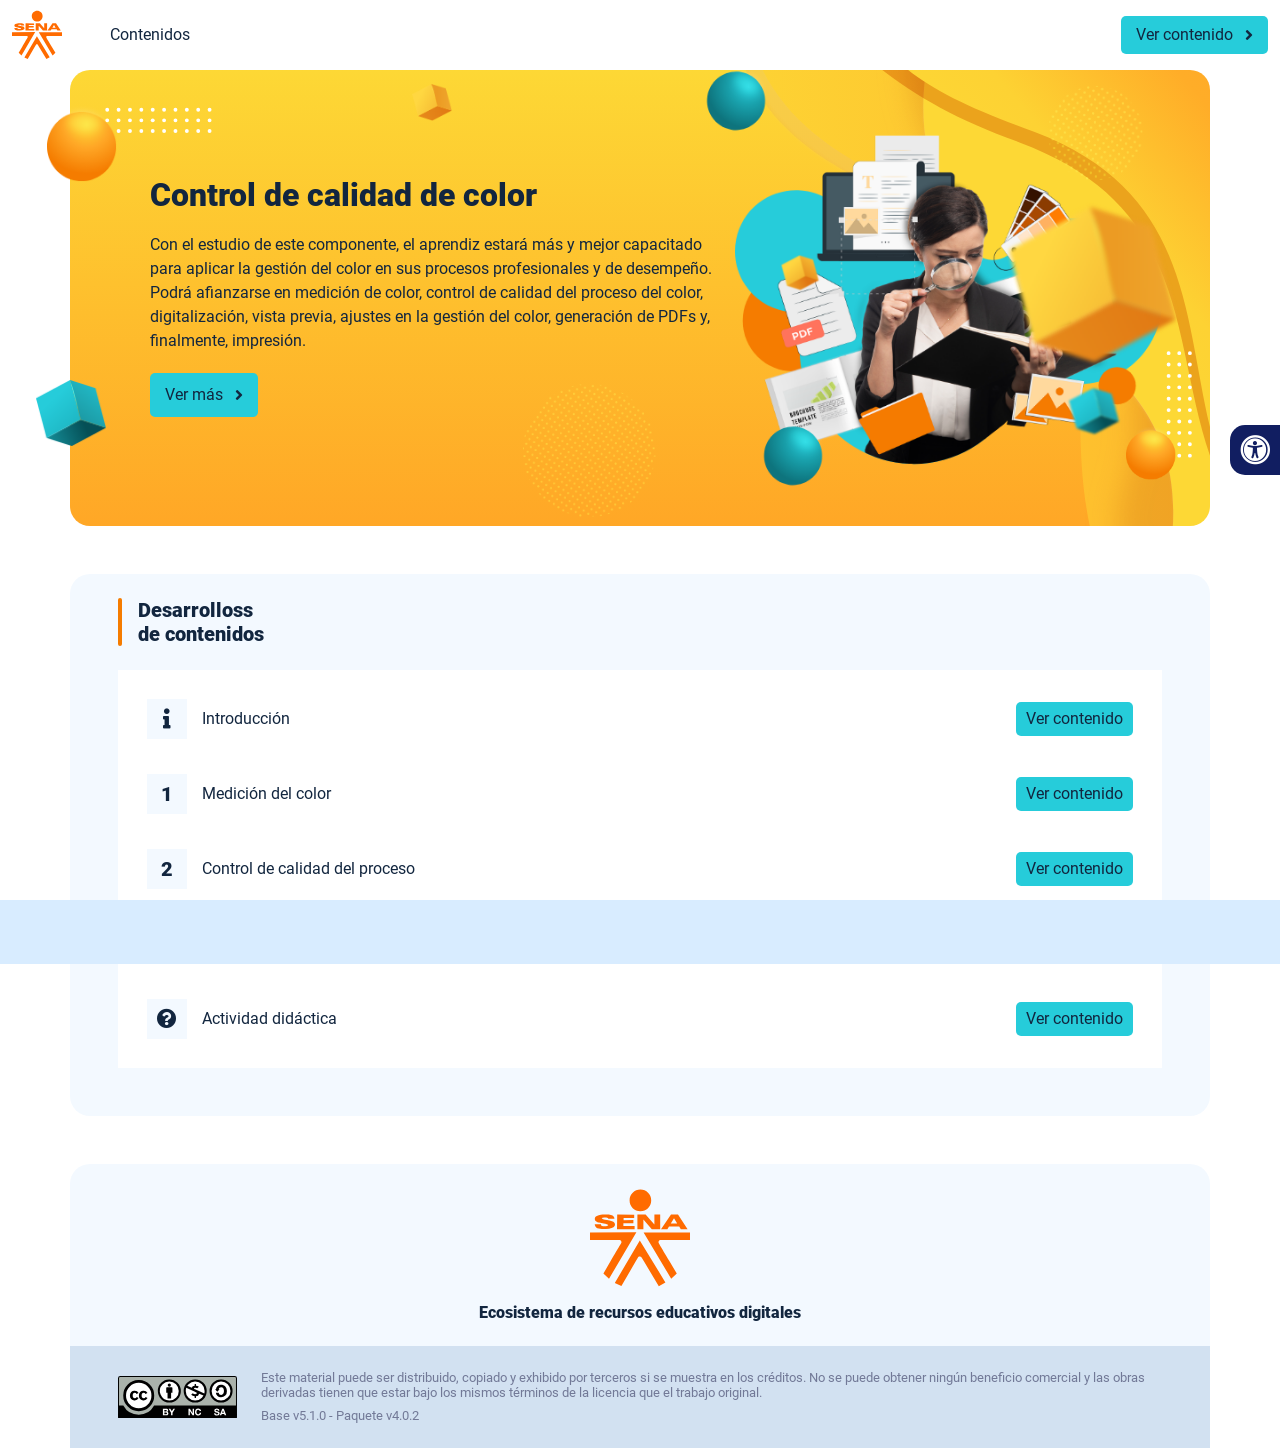
<file: index.html>
<!DOCTYPE html><html lang=""><head><meta charset="utf-8"><meta http-equiv="X-UA-Compatible" content="IE=edge"><meta name="viewport" content="width=device-width,initial-scale=1"><link rel="icon" href="favicon.ico"><title>Control de calidad de color</title><link href="css/chunk-0b10f9b9.e71cb334.css" rel="prefetch"><link href="css/chunk-0d02006a.090da494.css" rel="prefetch"><link href="css/chunk-10d7dd5c.e71cb334.css" rel="prefetch"><link href="css/chunk-205221e7.e71cb334.css" rel="prefetch"><link href="css/chunk-2d4cff20.e71cb334.css" rel="prefetch"><link href="css/chunk-4ef72cd9.e71cb334.css" rel="prefetch"><link href="css/chunk-515a8379.28e4c977.css" rel="prefetch"><link href="css/chunk-59974754.f17838b6.css" rel="prefetch"><link href="css/chunk-60a150e8.e71cb334.css" rel="prefetch"><link href="css/chunk-6e1e538a.d2f45819.css" rel="prefetch"><link href="css/chunk-7d598149.e71cb334.css" rel="prefetch"><link href="css/chunk-a71bdd78.e71cb334.css" rel="prefetch"><link href="css/chunk-cda87f0a.5d24a906.css" rel="prefetch"><link href="css/comple.76f0c711.css" rel="prefetch"><link href="css/creditos.98049b15.css" rel="prefetch"><link href="css/glosario.f19bfe9c.css" rel="prefetch"><link href="css/referencias.3478178c.css" rel="prefetch"><link href="js/actividad.239d09fc.js" rel="prefetch"><link href="js/chunk-0206bfa0.ff35a20b.js" rel="prefetch"><link href="js/chunk-0b10f9b9.c4e6e237.js" rel="prefetch"><link href="js/chunk-0d02006a.679decbe.js" rel="prefetch"><link href="js/chunk-10d7dd5c.fb3b7e74.js" rel="prefetch"><link href="js/chunk-13a6037e.5dd664c0.js" rel="prefetch"><link href="js/chunk-205221e7.ddf6a93e.js" rel="prefetch"><link href="js/chunk-2c06842c.62ecc2b1.js" rel="prefetch"><link href="js/chunk-2d0e96ec.bc67d856.js" rel="prefetch"><link href="js/chunk-2d208d90.a7f72150.js" rel="prefetch"><link href="js/chunk-2d21d0e2.e5e04390.js" rel="prefetch"><link href="js/chunk-2d22c123.dd7e3923.js" rel="prefetch"><link href="js/chunk-2d4cff20.1248ab43.js" rel="prefetch"><link href="js/chunk-2e80bb9a.d086e279.js" rel="prefetch"><link href="js/chunk-2fdc87ee.b1e14a51.js" rel="prefetch"><link href="js/chunk-4ef72cd9.4fd5f0cb.js" rel="prefetch"><link href="js/chunk-515a8379.55cfa4eb.js" rel="prefetch"><link href="js/chunk-5309f94e.dd72435d.js" rel="prefetch"><link href="js/chunk-53ccb27e.42fc89b3.js" rel="prefetch"><link href="js/chunk-59974754.7e7598ea.js" rel="prefetch"><link href="js/chunk-60a150e8.07dd1422.js" rel="prefetch"><link href="js/chunk-69444b4c.c3b1f607.js" rel="prefetch"><link href="js/chunk-6e1e538a.73f6da54.js" rel="prefetch"><link href="js/chunk-7d598149.5ab31aa7.js" rel="prefetch"><link href="js/chunk-a71bdd78.a8c64fd1.js" rel="prefetch"><link href="js/chunk-c796899c.411950ca.js" rel="prefetch"><link href="js/chunk-cda87f0a.16c8f195.js" rel="prefetch"><link href="js/chunk-e8a7823a.ce1e886f.js" rel="prefetch"><link href="js/comple.f2b1b3c6.js" rel="prefetch"><link href="js/creditos.60dfb53f.js" rel="prefetch"><link href="js/glosario.4155566f.js" rel="prefetch"><link href="js/intro.5dea2daf.js" rel="prefetch"><link href="js/referencias.13a11f4d.js" rel="prefetch"><link href="js/sintesis.56c123eb.js" rel="prefetch"><link href="js/tema2.06c3d033.js" rel="prefetch"><link href="js/tema3.05166364.js" rel="prefetch"><link href="css/app.c7eb8546.css" rel="preload" as="style"><link href="css/chunk-vendors.04730ec9.css" rel="preload" as="style"><link href="js/app.e774cce9.js" rel="preload" as="script"><link href="js/chunk-vendors.41b6d1c7.js" rel="preload" as="script"><link href="css/chunk-vendors.04730ec9.css" rel="stylesheet"><link href="css/app.c7eb8546.css" rel="stylesheet"></head><body><noscript><strong>We're sorry but Control de calidad de color doesn't work properly without JavaScript enabled. Please enable it to continue.</strong></noscript><div id="app"></div><script src="js/chunk-vendors.41b6d1c7.js"></script><script src="js/app.e774cce9.js"></script></body></html>
</file>
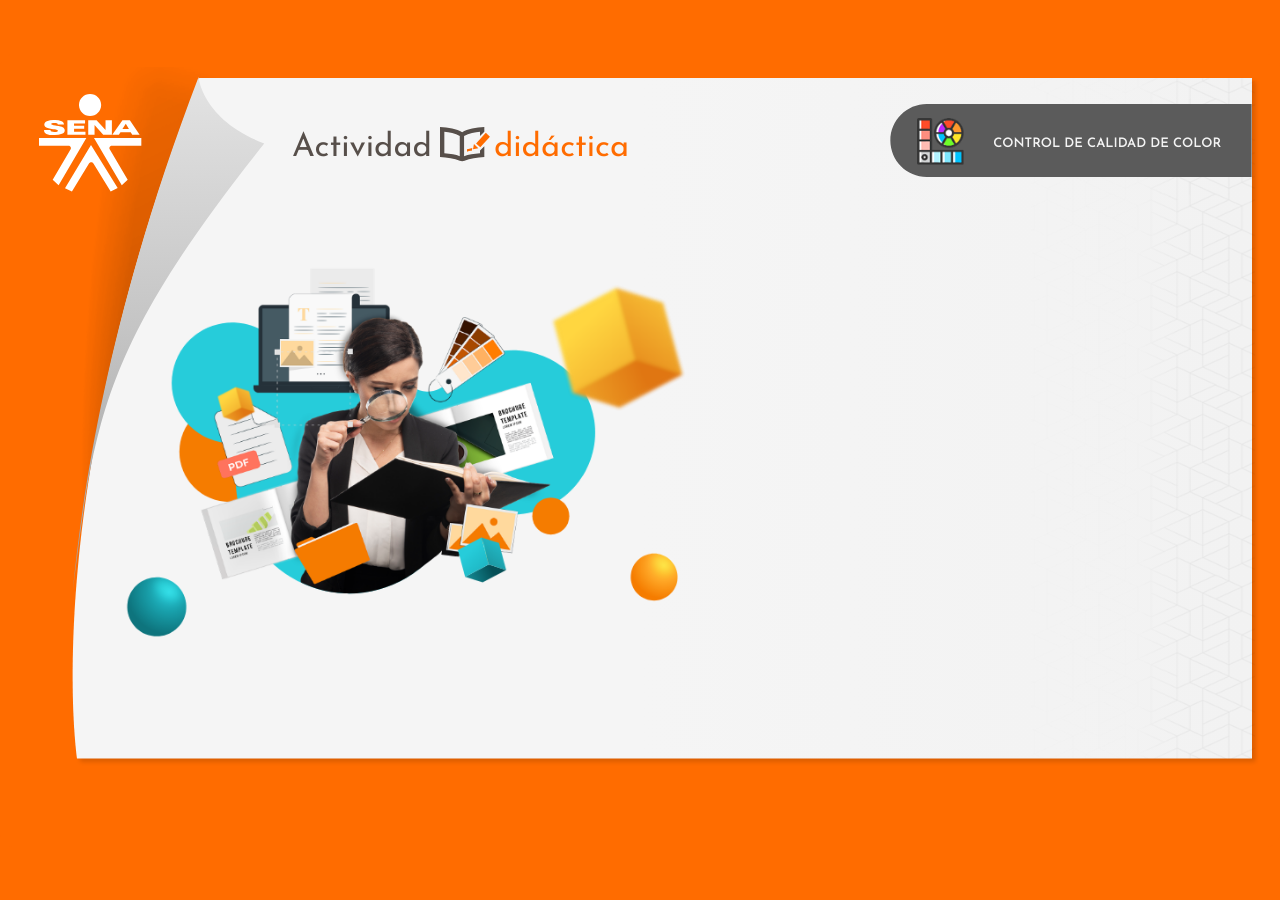
<file: actividades/index.html>
<!doctype html>
<html lang="es">
<head>
  <meta charset="utf-8">
  <!-- Creado con Storyline 360 - http://www.articulate.com  -->
  <!-- version: 3.57.26476.0 -->
  <title>SENA - Actividad Did&#225;ctica CF16</title>
  <meta http-equiv="x-ua-compatible" content="IE=edge"/>
  <meta name="viewport" content="width=device-width,initial-scale=1,user-scalable=no,shrink-to-fit=no,minimal-ui"/>
  <meta name="apple-mobile-web-app-capable" content="yes"/>
  <style>
    html, body { height: 100%; padding: 0; margin: 0 }
    #app { height: 100%; width: 100%; }
  </style>
  
  <script>window.THREE = { };</script>
</head>
<body style="background: #FF6C00" class="cs-HTML theme-classic">
  <!-- 360 -->
  <script>!function(e){var i=/iPhone/i,o=/iPod/i,n=/iPad/i,t=/(?=.*\bAndroid\b)(?=.*\bMobile\b)/i,d=/Android/i,s=/(?=.*\bAndroid\b)(?=.*\bSD4930UR\b)/i,b=/(?=.*\bAndroid\b)(?=.*\b(?:KFOT|KFTT|KFJWI|KFJWA|KFSOWI|KFTHWI|KFTHWA|KFAPWI|KFAPWA|KFARWI|KFASWI|KFSAWI|KFSAWA)\b)/i,r=/IEMobile/i,h=/(?=.*\bWindows\b)(?=.*\bARM\b)/i,a=/BlackBerry/i,l=/BB10/i,p=/Opera Mini/i,f=/(CriOS|Chrome)(?=.*\bMobile\b)/i,u=/(?=.*\bFirefox\b)(?=.*\bMobile\b)/i,c=new RegExp("(?:Nexus 7|BNTV250|Kindle Fire|Silk|GT-P1000)","i"),w=function(e,i){return e.test(i)},A=function(e){var A=e||navigator.userAgent,v=A.split("[FBAN");if(void 0!==v[1]&&(A=v[0]),this.apple={phone:w(i,A),ipod:w(o,A),tablet:!w(i,A)&&w(n,A),device:w(i,A)||w(o,A)||w(n,A)},this.amazon={phone:w(s,A),tablet:!w(s,A)&&w(b,A),device:w(s,A)||w(b,A)},this.android={phone:w(s,A)||w(t,A),tablet:!w(s,A)&&!w(t,A)&&(w(b,A)||w(d,A)),device:w(s,A)||w(b,A)||w(t,A)||w(d,A)},this.windows={phone:w(r,A),tablet:w(h,A),device:w(r,A)||w(h,A)},this.other={blackberry:w(a,A),blackberry10:w(l,A),opera:w(p,A),firefox:w(u,A),chrome:w(f,A),device:w(a,A)||w(l,A)||w(p,A)||w(u,A)||w(f,A)},this.seven_inch=w(c,A),this.any=this.apple.device||this.android.device||this.windows.device||this.other.device||this.seven_inch,this.phone=this.apple.phone||this.android.phone||this.windows.phone,this.tablet=this.apple.tablet||this.android.tablet||this.windows.tablet,"undefined"==typeof window)return this},v=function(){var e=new A;return e.Class=A,e};"undefined"!=typeof module&&module.exports&&"undefined"==typeof window?module.exports=A:"undefined"!=typeof module&&module.exports&&"undefined"!=typeof window?module.exports=v():"function"==typeof define&&define.amd?define("isMobile",[],e.isMobile=v()):e.isMobile=v()}(this);
    window.isMobile.apple.tablet = window.isMobile.apple.tablet ||
      (navigator.platform === 'MacIntel' && navigator.maxTouchPoints > 1);
    window.isMobile.apple.device = window.isMobile.apple.device || window.isMobile.apple.tablet;
    window.isMobile.tablet = window.isMobile.tablet || window.isMobile.apple.tablet;
    window.isMobile.any = window.isMobile.any || window.isMobile.apple.tablet;
  </script>

  <div id="focus-sink" tabindex="-1"></div>

  <div id="preso"></div>
  <script>
    window.DS = {};
    window.globals = {
      DATA_PATH_BASE: '',
      HAS_FRAME: true,
      HAS_SLIDE: true,

      lmsPresent: false,
      tinCanPresent: false,
      cmi5Present: false,
      aoSupport: false,
      scale: 'show all',
      captureRc: false,
      browserSize: 'optimal',
      bgColor: '#FF6C00',
      features: 'InsertSvgPicture,MultipleQuizTracking',
      themeName: 'classic',
      preloaderColor: '#FFFFFF',
      suppressAnalytics: false,
      productChannel: 'stable',
      publishSource: 'storyline',
      aid: 'aid|5304b41d-7af7-4125-b8d1-83eb222823e2',
      cid: '28d42804-2ecf-4c5a-861e-de1da69d1401',
      playerVersion: '3.57.26476.0',
      maxIosVideoElements: 10,

      
      parseParams: function(qs) {
        if (window.globals.parsedParams != null) {
          return window.globals.parsedParams;
        }
        qs = (qs || window.location.search.substr(1)).split('+').join(' ');
        var params = {},
            tokens,
            re = /[?&]?([^=]+)=([^&]*)/g;

        while (tokens = re.exec(qs)) {
          params[decodeURIComponent(tokens[1]).trim()] =
            decodeURIComponent(tokens[2]).trim();
        }
        window.globals.parsedParams = params;
        return params;
      }

    };

    (function() {

      var classTypes = [ 'desktop', 'mobile', 'phone', 'tablet' ];

      var addDeviceClasses = function(prefix, testObj) {
        var curr, i;
        for (i = 0; i < classTypes.length; i++) {
          curr = classTypes[i];
          if (testObj[curr]) {
            document.body.classList.add(prefix + curr);
          }
        }
      };

      var params = window.globals.parseParams(),
          isDevicePreview = params.devicepreview === '1',
          isPhoneOverride = params.deviceType === 'phone' || (isDevicePreview && params.phone == '1'),
          isTabletOverride = (params.deviceType === 'tablet' || isDevicePreview) && !isPhoneOverride,
          isMobileOverride = isPhoneOverride || isTabletOverride;

      var deviceView = {
        desktop: !window.isMobile.any && !isMobileOverride,
        mobile: window.isMobile.any || isMobileOverride,
        phone: isPhoneOverride || (window.isMobile.phone && !isTabletOverride),
        tablet: isTabletOverride || window.isMobile.tablet
      };

      window.globals.deviceView = deviceView;
      window.isMobile.desktop = !window.isMobile.any;
      window.isMobile.mobile = window.isMobile.any;

      addDeviceClasses('view-', deviceView);

    })();
  </script>
  
  <script src='story_content/user.js' type=text/javascript></script>
  <div class="slide-loader"></div>

  <script>
    if (window.globals.deviceView.isMobile) { var doc = document, loader = doc.body.querySelector('.slide-loader'); [ 1, 2, 3 ].forEach(function(n) { var d = doc.createElement('div'); d.style.backgroundColor = window.globals.preloaderColor; d.classList.add('mobile-loader-dot'); d.classList.add('dot' + n); loader.appendChild(d); }); }
  </script>

  <div class="mobile-load-title-overlay" style="display: none">
    <div class="mobile-load-title">SENA - Actividad Did&#225;ctica CF16</div>
  </div>

  <div class="mobile-chrome-warning"></div>

  <script>
    
    if (window.autoSpider && window.vInterfaceObject) {
      document.querySelector('.mobile-load-title-overlay').style.display = 'none';
    }
  </script>

  

  <link rel="stylesheet" href="html5/data/css/output.min.css" data-noprefix/>
</body>
<script src="html5/lib/scripts/bootstrapper.min.js"></script>
</html>
</file>
<file: css/chunk-0b10f9b9.e71cb334.css>
.horizontal-scroll__wrapper[data-v-22adfd6b]{overflow:hidden}.horizontal-scroll[data-v-22adfd6b]{display:flex;transition:transform .5s ease-in-out;align-items:center;flex-wrap:nowrap}.horizontal-scroll[data-v-22adfd6b]:not(.row){width:100%}.horizontal-scroll--item-fw[data-v-22adfd6b]>div{flex-grow:0;flex-shrink:0;width:100%;margin:0!important}
</file>
<file: css/chunk-0d02006a.090da494.css>
.barra-avance{display:flex;align-items:center;justify-content:space-between;position:fixed;bottom:0;left:0;width:100%;padding:10px;background-color:#d8ecff;transition:transform .5s ease-in-out;z-index:100000}.barra-avance__barra{margin:0 20px;flex:1;position:relative;max-width:800px}.barra-avance__barra--amarilla,.barra-avance__barra--blanca{height:4px}.barra-avance__barra--amarilla:after,.barra-avance__barra--amarilla:before,.barra-avance__barra--blanca:after,.barra-avance__barra--blanca:before{content:"";display:block;width:10px;height:10px;border-radius:50%;position:absolute;top:50%}.barra-avance__barra--amarilla:before,.barra-avance__barra--blanca:before{left:0;transform:translate(-50%,-50%)}.barra-avance__barra--amarilla:after,.barra-avance__barra--blanca:after{right:0;transform:translate(50%,-50%)}.barra-avance__barra--blanca,.barra-avance__barra--blanca:after,.barra-avance__barra--blanca:before{background-color:#fff}.barra-avance__barra--amarilla{position:absolute;width:100%;top:0;background-color:#26ccda}.barra-avance__barra--amarilla:after,.barra-avance__barra--amarilla:before{background-color:#26ccda}.barra-avance__boton--regresar{background-color:#b0c0d2}.barra-avance__boton--regresar span{color:#111e61!important}.barra-avance__boton--disable{opacity:0;pointer-events:none}.barra-avance--open{transform:translateY(0)}.barra-avance--close{transform:translateY(100%)}
</file>
<file: css/chunk-10d7dd5c.e71cb334.css>
.horizontal-scroll__wrapper[data-v-22adfd6b]{overflow:hidden}.horizontal-scroll[data-v-22adfd6b]{display:flex;transition:transform .5s ease-in-out;align-items:center;flex-wrap:nowrap}.horizontal-scroll[data-v-22adfd6b]:not(.row){width:100%}.horizontal-scroll--item-fw[data-v-22adfd6b]>div{flex-grow:0;flex-shrink:0;width:100%;margin:0!important}
</file>
<file: css/chunk-205221e7.e71cb334.css>
.horizontal-scroll__wrapper[data-v-22adfd6b]{overflow:hidden}.horizontal-scroll[data-v-22adfd6b]{display:flex;transition:transform .5s ease-in-out;align-items:center;flex-wrap:nowrap}.horizontal-scroll[data-v-22adfd6b]:not(.row){width:100%}.horizontal-scroll--item-fw[data-v-22adfd6b]>div{flex-grow:0;flex-shrink:0;width:100%;margin:0!important}
</file>
<file: css/chunk-2d4cff20.e71cb334.css>
.horizontal-scroll__wrapper[data-v-22adfd6b]{overflow:hidden}.horizontal-scroll[data-v-22adfd6b]{display:flex;transition:transform .5s ease-in-out;align-items:center;flex-wrap:nowrap}.horizontal-scroll[data-v-22adfd6b]:not(.row){width:100%}.horizontal-scroll--item-fw[data-v-22adfd6b]>div{flex-grow:0;flex-shrink:0;width:100%;margin:0!important}
</file>
<file: css/chunk-4ef72cd9.e71cb334.css>
.horizontal-scroll__wrapper[data-v-22adfd6b]{overflow:hidden}.horizontal-scroll[data-v-22adfd6b]{display:flex;transition:transform .5s ease-in-out;align-items:center;flex-wrap:nowrap}.horizontal-scroll[data-v-22adfd6b]:not(.row){width:100%}.horizontal-scroll--item-fw[data-v-22adfd6b]>div{flex-grow:0;flex-shrink:0;width:100%;margin:0!important}
</file>
<file: css/chunk-515a8379.28e4c977.css>
.banner-interno{position:relative}.banner-interno__fondo{position:absolute;top:0;bottom:-50px;left:0;right:0;background-color:#fff;background-size:cover;background-position:50%}.banner-interno__titulo{display:flex;align-items:center}.banner-interno__titulo__icono{display:block;width:32px;height:32px;border-radius:50%;background-color:#12263f;position:relative}.banner-interno__titulo__icono i{color:#fff;position:absolute;left:50%;top:50%;transform:translate(-50%,-50%)}.banner-interno__titulo h1,.banner-interno__titulo h2,.banner-interno__titulo h3,.banner-interno__titulo h4,.banner-interno__titulo h5,.banner-interno__titulo h6{color:#12263f;line-height:1.1em}
</file>
<file: css/chunk-59974754.f17838b6.css>
.aside-menu{position:sticky;top:70px;flex:0 0 0;width:0;min-height:calc(100vh - 70px);max-height:calc(100vh - 70px);background-color:#f3f9ff;transition:flex .5s ease-in-out,width .5s ease-in-out;overflow-x:hidden;z-index:100001}.aside-menu a{color:#111e61}.aside-menu--open{flex:0 0 300px;width:300px}.aside-menu__content{width:300px;display:flex;flex-direction:column;justify-content:space-between;min-height:calc(100vh - 70px);max-height:calc(100vh - 70px);border-right:1px solid #d8ecff}@media (max-height:800px){.aside-menu__content{min-height:800px;max-height:800px;overflow-y:auto}}.aside-menu__header{padding:10px;text-align:center;background-color:#d8ecff}.aside-menu__header h4{margin:0}.aside-menu__menu{overflow-y:auto;flex-grow:1;list-style:none;padding-left:0;margin-bottom:0}.aside-menu__menu__item--active .aside-menu__menu__item__lnk,.aside-menu__menu__item--active .aside-menu__sec-menu__item__lnk{background-color:#d8ecff;font-weight:700}.aside-menu__menu__item--sub-menu:hover,.aside-menu__menu__item:hover,.aside-menu__sec-menu__item:hover{background-color:#d8ecff}.aside-menu__menu__item--sub-menu{padding-left:10px}.aside-menu__menu__item--sub-menu--active .aside-menu__menu__item__lnk,.aside-menu__menu__item--sub-menu--active .aside-menu__sec-menu__item__lnk{background-color:#d8ecff;font-weight:700;position:relative}.aside-menu__menu__item--sub-menu--active .aside-menu__menu__item__lnk:before,.aside-menu__menu__item--sub-menu--active .aside-menu__sec-menu__item__lnk:before{content:"";display:block;position:absolute;left:0;bottom:0;top:0;width:4px;border-radius:2px;background-color:#f57c00}.aside-menu__menu__item__lnk,.aside-menu__sec-menu__item__lnk{display:flex;align-items:center;padding:10px 15px;line-height:1.1em}.aside-menu__menu__item__lnk i,.aside-menu__menu__item__lnk span,.aside-menu__sec-menu__item__lnk i,.aside-menu__sec-menu__item__lnk span{margin-right:10px}.aside-menu__menu__item__lnk i:last-child,.aside-menu__menu__item__lnk span:last-child,.aside-menu__sec-menu__item__lnk i:last-child,.aside-menu__sec-menu__item__lnk span:last-child{margin-right:0}.aside-menu__sec-menu{background-color:#d8ecff;padding:10px 0;flex-shrink:0;margin-bottom:0}.aside-menu__sec-menu__item{padding:10px 15px}.aside-menu__sec-menu__item__lnk{padding:0;border-radius:1em}.aside-menu__sec-menu__item__lnk i{display:block;width:2em;height:2em;padding:.5em 0;text-align:center;background-color:#fff;border-radius:50%}.aside-menu__sec-menu__item__lnk:hover{background-color:#fff}@media (max-width:992px){.aside-menu{position:fixed;top:70px}}@media (max-width:576px){.aside-menu__sec-menu{padding-bottom:110px}}
</file>
<file: css/chunk-60a150e8.e71cb334.css>
.horizontal-scroll__wrapper[data-v-22adfd6b]{overflow:hidden}.horizontal-scroll[data-v-22adfd6b]{display:flex;transition:transform .5s ease-in-out;align-items:center;flex-wrap:nowrap}.horizontal-scroll[data-v-22adfd6b]:not(.row){width:100%}.horizontal-scroll--item-fw[data-v-22adfd6b]>div{flex-grow:0;flex-shrink:0;width:100%;margin:0!important}
</file>
<file: css/chunk-6e1e538a.d2f45819.css>
.accesibilidad[data-v-4f6b7c58]{position:fixed;right:0;top:50vh;height:50px;background-color:#111e61;border-top-left-radius:15px;border-bottom-left-radius:15px;transform:translateY(-50%) translateX(100%) translateX(-50px);overflow:hidden;transition:transform .3s ease-in-out,height .3s ease-in-out}.accesibilidad[data-v-4f6b7c58]:hover{transform:translateY(-50%) translateX(0);height:12.75rem}.accesibilidad [data-v-4f6b7c58]{color:#fff}.accesibilidad__menu__content .accesibilidad__menu__item[data-v-4f6b7c58]{cursor:pointer}.accesibilidad__menu__content .accesibilidad__menu__item[data-v-4f6b7c58]:hover{background-color:#273685}.accesibilidad__menu__content .accesibilidad__menu__item[data-v-4f6b7c58]:last-child{border:none}.accesibilidad__menu__item[data-v-4f6b7c58]{display:flex;align-items:center;padding:10px;border-bottom:1px solid #273685;line-height:1em;-webkit-user-select:none;-moz-user-select:none;-ms-user-select:none;user-select:none}.accesibilidad__menu i[data-v-4f6b7c58]{font-size:30px;font-style:normal;margin-right:10px;line-height:1em}.accesibilidad__menu img[data-v-4f6b7c58]{width:30px;margin-right:10px}
</file>
<file: css/chunk-7d598149.e71cb334.css>
.horizontal-scroll__wrapper[data-v-22adfd6b]{overflow:hidden}.horizontal-scroll[data-v-22adfd6b]{display:flex;transition:transform .5s ease-in-out;align-items:center;flex-wrap:nowrap}.horizontal-scroll[data-v-22adfd6b]:not(.row){width:100%}.horizontal-scroll--item-fw[data-v-22adfd6b]>div{flex-grow:0;flex-shrink:0;width:100%;margin:0!important}
</file>
<file: css/chunk-a71bdd78.e71cb334.css>
.horizontal-scroll__wrapper[data-v-22adfd6b]{overflow:hidden}.horizontal-scroll[data-v-22adfd6b]{display:flex;transition:transform .5s ease-in-out;align-items:center;flex-wrap:nowrap}.horizontal-scroll[data-v-22adfd6b]:not(.row){width:100%}.horizontal-scroll--item-fw[data-v-22adfd6b]>div{flex-grow:0;flex-shrink:0;width:100%;margin:0!important}
</file>
<file: css/chunk-cda87f0a.5d24a906.css>
.header[data-v-a108b06a]{position:sticky;top:0;padding-top:10px;padding-bottom:10px;background-color:#fff;z-index:10010;line-height:1.1em}.header__logo[data-v-a108b06a]{width:50px}@media (max-width:576px){.header__componente-formativo[data-v-a108b06a]{font-size:.8em}}.header__menu[data-v-a108b06a]{cursor:pointer}.header__menu span[data-v-a108b06a]{font-size:.7em;display:block;line-height:1em;text-align:center;color:#111e61}.header__menu__btn[data-v-a108b06a]{width:30px;height:30px;position:relative;margin-bottom:4px}.header__menu__btn .line-1[data-v-a108b06a],.header__menu__btn .line-2[data-v-a108b06a],.header__menu__btn .line-3[data-v-a108b06a]{height:4px;width:30px;background-color:#111e61;transform-origin:center center;position:absolute;left:0;border-radius:2px}.header__menu__btn .line-1[data-v-a108b06a]{top:4px;-webkit-animation:line-1-inactive-data-v-a108b06a .5s ease-in-out forwards;animation:line-1-inactive-data-v-a108b06a .5s ease-in-out forwards}.header__menu__btn .line-2[data-v-a108b06a]{top:13px;-webkit-animation:line-2-inactive-data-v-a108b06a .5s ease-in-out forwards;animation:line-2-inactive-data-v-a108b06a .5s ease-in-out forwards}.header__menu__btn .line-3[data-v-a108b06a]{top:22px;-webkit-animation:line-3-inactive-data-v-a108b06a .5s ease-in-out forwards;animation:line-3-inactive-data-v-a108b06a .5s ease-in-out forwards}.header__menu__btn[data-v-a108b06a]:hover{cursor:pointer}.header__menu__btn--open .line-1[data-v-a108b06a]{-webkit-animation:line-1-active-data-v-a108b06a .5s ease-in-out forwards;animation:line-1-active-data-v-a108b06a .5s ease-in-out forwards}.header__menu__btn--open .line-2[data-v-a108b06a]{-webkit-animation:line-2-active-data-v-a108b06a .5s ease-in-out forwards;animation:line-2-active-data-v-a108b06a .5s ease-in-out forwards}.header__menu__btn--open .line-3[data-v-a108b06a]{-webkit-animation:line-3-active-data-v-a108b06a .5s ease-in-out forwards;animation:line-3-active-data-v-a108b06a .5s ease-in-out forwards}@-webkit-keyframes line-1-active-data-v-a108b06a{0%{transform:translate(0) rotate(0)}50%{transform:translateY(9px) rotate(0)}to{transform:translateY(9px) rotate(45deg)}}@keyframes line-1-active-data-v-a108b06a{0%{transform:translate(0) rotate(0)}50%{transform:translateY(9px) rotate(0)}to{transform:translateY(9px) rotate(45deg)}}@-webkit-keyframes line-2-active-data-v-a108b06a{0%{transform:scale(1)}to{transform:scale(0)}}@keyframes line-2-active-data-v-a108b06a{0%{transform:scale(1)}to{transform:scale(0)}}@-webkit-keyframes line-3-active-data-v-a108b06a{0%{transform:translate(0) rotate(0)}50%{transform:translateY(-9px) rotate(0)}to{transform:translateY(-9px) rotate(-45deg)}}@keyframes line-3-active-data-v-a108b06a{0%{transform:translate(0) rotate(0)}50%{transform:translateY(-9px) rotate(0)}to{transform:translateY(-9px) rotate(-45deg)}}@-webkit-keyframes line-1-inactive-data-v-a108b06a{0%{transform:translateY(9px) rotate(45deg)}50%{transform:translateY(9px) rotate(0)}to{transform:translate(0) rotate(0)}}@keyframes line-1-inactive-data-v-a108b06a{0%{transform:translateY(9px) rotate(45deg)}50%{transform:translateY(9px) rotate(0)}to{transform:translate(0) rotate(0)}}@-webkit-keyframes line-2-inactive-data-v-a108b06a{0%{transform:scale(0)}to{transform:scale(1)}}@keyframes line-2-inactive-data-v-a108b06a{0%{transform:scale(0)}to{transform:scale(1)}}@-webkit-keyframes line-3-inactive-data-v-a108b06a{0%{transform:translateY(-9px) rotate(-45deg)}50%{transform:translateY(-9px) rotate(0)}to{transform:translate(0) rotate(0)}}@keyframes line-3-inactive-data-v-a108b06a{0%{transform:translateY(-9px) rotate(-45deg)}50%{transform:translateY(-9px) rotate(0)}to{transform:translate(0) rotate(0)}}
</file>
<file: css/comple.76f0c711.css>
.banner-interno{position:relative}.banner-interno__fondo{position:absolute;top:0;bottom:-50px;left:0;right:0;background-color:#fff;background-size:cover;background-position:50%}.banner-interno__titulo{display:flex;align-items:center}.banner-interno__titulo__icono{display:block;width:32px;height:32px;border-radius:50%;background-color:#12263f;position:relative}.banner-interno__titulo__icono i{color:#fff;position:absolute;left:50%;top:50%;transform:translate(-50%,-50%)}.banner-interno__titulo h1,.banner-interno__titulo h2,.banner-interno__titulo h3,.banner-interno__titulo h4,.banner-interno__titulo h5,.banner-interno__titulo h6{color:#12263f;line-height:1.1em}.complementario__enlaces{display:flex;justify-content:center;flex-wrap:wrap}.complementario__enlaces a{margin:0 5px}.complementario__btn{font-size:1.5em;line-height:1em}table{width:calc(100% - 1px);min-width:800px}table thead{background-color:#d8ecff}table thead th{border-color:#d8ecff}table td,table th{padding:25px 20px;text-align:center}table td:first-child,table th:first-child{text-align:left}
</file>
<file: css/creditos.98049b15.css>
.banner-interno{position:relative}.banner-interno__fondo{position:absolute;top:0;bottom:-50px;left:0;right:0;background-color:#fff;background-size:cover;background-position:50%}.banner-interno__titulo{display:flex;align-items:center}.banner-interno__titulo__icono{display:block;width:32px;height:32px;border-radius:50%;background-color:#12263f;position:relative}.banner-interno__titulo__icono i{color:#fff;position:absolute;left:50%;top:50%;transform:translate(-50%,-50%)}.banner-interno__titulo h1,.banner-interno__titulo h2,.banner-interno__titulo h3,.banner-interno__titulo h4,.banner-interno__titulo h5,.banner-interno__titulo h6{color:#12263f;line-height:1.1em}.footer{background-color:#d2e1f1;border-bottom-right-radius:0!important;border-bottom-left-radius:0!important}.footer__all-round{border-bottom-right-radius:20px!important;border-bottom-left-radius:20px!important}.footer p{color:#727997;line-height:1.2em}.creditos-vista .tarjeta.credito{background-color:#d2e1f1}.creditos{color:#727997;overflow-x:auto}.creditos__item{min-width:490px}.creditos p{line-height:1.3em;margin-bottom:0;color:#727997}.creditos__titulo{font-weight:700;background-color:#d2e1f1;padding:5px 10px;border-top-radius:5px;border-top-left-radius:5px;border-top-right-radius:5px}.creditos table td,.creditos table th{border-color:#d2e1f1}
</file>
<file: css/glosario.f19bfe9c.css>
.banner-interno{position:relative}.banner-interno__fondo{position:absolute;top:0;bottom:-50px;left:0;right:0;background-color:#fff;background-size:cover;background-position:50%}.banner-interno__titulo{display:flex;align-items:center}.banner-interno__titulo__icono{display:block;width:32px;height:32px;border-radius:50%;background-color:#12263f;position:relative}.banner-interno__titulo__icono i{color:#fff;position:absolute;left:50%;top:50%;transform:translate(-50%,-50%)}.banner-interno__titulo h1,.banner-interno__titulo h2,.banner-interno__titulo h3,.banner-interno__titulo h4,.banner-interno__titulo h5,.banner-interno__titulo h6{color:#12263f;line-height:1.1em}.glosario__letra-item{display:flex}.glosario__letra-item__texto{padding-top:5px}.glosario__letra-item__letra__icono{width:32px;height:32px;position:relative;line-height:1em;border-radius:50%;background-color:#d2e1f1}.glosario__letra-item__letra__icono span{position:absolute;left:50%;top:50%;transform:translate(-50%,-50%);font-size:1.1em;font-weight:900}
</file>
<file: css/referencias.3478178c.css>
.banner-interno{position:relative}.banner-interno__fondo{position:absolute;top:0;bottom:-50px;left:0;right:0;background-color:#fff;background-size:cover;background-position:50%}.banner-interno__titulo{display:flex;align-items:center}.banner-interno__titulo__icono{display:block;width:32px;height:32px;border-radius:50%;background-color:#12263f;position:relative}.banner-interno__titulo__icono i{color:#fff;position:absolute;left:50%;top:50%;transform:translate(-50%,-50%)}.banner-interno__titulo h1,.banner-interno__titulo h2,.banner-interno__titulo h3,.banner-interno__titulo h4,.banner-interno__titulo h5,.banner-interno__titulo h6{color:#12263f;line-height:1.1em}.referencias__item:last-child hr{display:none}.referencias__item a{color:#2196f3;text-decoration:underline;overflow-wrap:break-word}
</file>
<file: css/app.c7eb8546.css>
.fondo-contenido{position:absolute;padding:0;z-index:2;height:100%;width:100%}.banner-principal__info{padding-left:80px!important;z-index:3}.banner-principal h1,.banner-principal h2,.banner-principal h3,.banner-principal h4,.banner-principal h5,.banner-principal h6,.banner-principal p{color:#12263f}.banner-principal .tarjeta{background-color:#fff;background-size:cover;background-position:50%}.banner-principal__info{display:flex;flex-direction:column;justify-content:center}.banner-principal__programa{display:flex;align-items:center;margin-bottom:20px}.banner-principal__componente{margin-bottom:20px}.banner-principal__componente h1{line-height:1.1em}@media (max-width:576px){.banner-principal__componente h1{font-size:2em}}.banner-principal__descripcion{margin-bottom:20px}.banner-principal__row{justify-content:space-around}.banner-principal__row .banner-principal__img{padding-right:1.5rem!important}@media (min-width:576px){.banner-principal__row .banner-principal__img{padding-right:3rem!important}}.banner-principal__img{-webkit-animation:scale 5s ease-in-out infinite alternate;animation:scale 5s ease-in-out infinite alternate;align-self:center;padding-top:1.5rem;padding-bottom:1.5rem}@media (min-width:576px){.banner-principal__img{padding-top:3rem!important;padding-bottom:3rem!important}}.imagen_flotante_1{-webkit-animation:float1 3s ease-in-out infinite alternate;animation:float1 3s ease-in-out infinite alternate;position:absolute;width:70px;bottom:80px;left:-3%}.imagen_flotante_2{-webkit-animation:float1 3.5s ease-in-out infinite alternate;animation:float1 3.5s ease-in-out infinite alternate;position:absolute;width:70px;top:30px;left:-2%}.imagen_flotante_3{-webkit-animation:float1 3.8s ease-in-out infinite alternate;animation:float1 3.8s ease-in-out infinite alternate;position:absolute;width:90px;bottom:30px;left:60%}.imagen_flotante_4{-webkit-animation:float1 4s ease-in-out infinite alternate;animation:float1 4s ease-in-out infinite alternate;position:absolute;width:90px;top:-5%;left:55%;z-index:99}.imagen_flotante_5{-webkit-animation:float1 3.9s ease-in-out infinite alternate;animation:float1 3.9s ease-in-out infinite alternate;position:absolute;width:40px;top:3%;left:30%;z-index:99}.imagen_flotante_6{filter:blur(2px);-webkit-animation:float1 2.7s ease-in-out infinite alternate;animation:float1 2.7s ease-in-out infinite alternate;position:absolute;width:167px;top:30%;right:3%;z-index:99}.imagen_flotante_7{-webkit-animation:float1 2.5s ease-in-out infinite alternate;animation:float1 2.5s ease-in-out infinite alternate;bottom:10%;right:3%}.imagen_flotante_7,.imagen_flotante_8{position:absolute;width:50px;z-index:99}.imagen_flotante_8{filter:blur(1px);-webkit-animation:float1 3s ease-in-out infinite alternate;animation:float1 3s ease-in-out infinite alternate;bottom:20%;right:8%}@-webkit-keyframes float1{0%{transform:translateY(20px)}to{transform:translateY(0)}}@keyframes float1{0%{transform:translateY(20px)}to{transform:translateY(0)}}@-webkit-keyframes scale{0%{transform:scale(1.1)}to{transform:scale(1)}}@keyframes scale{0%{transform:scale(1.1)}to{transform:scale(1)}}@media (max-width:992px){.fondo-contenido{display:none}.fondo-contenido2{background-repeat:no-repeat;background-size:cover}}.footer{background-color:#d2e1f1;border-bottom-right-radius:0!important;border-bottom-left-radius:0!important}.footer__all-round{border-bottom-right-radius:20px!important;border-bottom-left-radius:20px!important}.footer p{color:#727997;line-height:1.2em}.inicio .footer{border-radius:0!important}.resultados-aprendizaje__item{margin-bottom:20px}.resultados-aprendizaje__item:last-child{margin-bottom:0}.desarrollo-contenidos__item{display:flex;align-items:center;justify-content:space-between;margin-bottom:25px;padding:5px;border-radius:5px}.desarrollo-contenidos__item__texto{display:flex;align-items:center;color:#12263f}.desarrollo-contenidos__item__icono{display:block;background-color:#f3f9ff;font-size:20px;font-weight:900;text-align:center;padding:10px;line-height:1em;width:40px;margin-right:15px}.desarrollo-contenidos__item:last-child{margin-bottom:0}.desarrollo-contenidos__item:hover{background-color:#f3f9ff;font-weight:900;color:#111e61}.creditos-inicio{border-bottom-left-radius:0!important;border-bottom-right-radius:0!important}.creditos-inicio__container hr{margin:15px 0}.creditos-inicio__titulo{display:flex;align-items:center}.creditos-inicio__imagenes{display:flex;flex-wrap:wrap}.creditos-inicio__imagenes img{width:auto;max-height:60px;margin-right:15px;margin-top:5px;margin-bottom:5px}*,:after,:before{box-sizing:inherit}html{height:100%;line-height:1.15;box-sizing:border-box;-webkit-font-smoothing:antialiased;-moz-osx-font-smoothing:grayscale;-webkit-text-size-adjust:100%;-ms-text-size-adjust:100%;text-rendering:optimizeLegibility}a,abbr,acronym,address,applet,article,aside,audio,b,big,blockquote,body,canvas,caption,center,cite,code,dd,del,details,dfn,div,dl,dt,em,embed,fieldset,figcaption,figure,footer,form,h1,h2,h3,h4,h5,h6,header,hgroup,html,i,iframe,img,ins,kbd,label,legend,li,mark,menu,nav,object,ol,output,p,pre,q,ruby,s,samp,section,small,span,strike,strong,sub,summary,sup,table,tbody,td,tfoot,th,thead,time,tr,tt,u,ul,var,video{margin:0;padding:0;border:0;outline:0;background:transparent;vertical-align:baseline}article,aside,details,figcaption,figure,footer,header,main,menu,nav,section,summary{display:block}[hidden],template{display:none}hr{box-sizing:content-box;height:0;border-bottom:1px solid #e8e8e8;border-left:0;border-right:0;border-top:0;margin:1.5em 0;overflow:visible}[hidden]{display:none}a{font-family:Roboto,sans-serif;font-size:1em;font-weight:400;text-decoration:none;color:#12263f;background-color:transparent;transition:all .15s ease-in-out;-webkit-text-decoration-skip:objects}a:active,a:hover{outline-width:0}a:active,a:focus,a:hover{color:#000}[type=button],[type=reset],[type=submit],button{-webkit-appearance:none;-moz-appearance:none;appearance:none;cursor:pointer;display:inline-block;vertical-align:middle;border:0;border-radius:5px;color:#12263f;background-color:#26ccda;font-family:Roboto,sans-serif;font-weight:400;font-size:1em;-webkit-font-smoothing:antialiased;line-height:1em;white-space:nowrap;text-decoration:none;text-transform:none;padding:.75em 1.5em;margin:0;-webkit-user-select:none;-moz-user-select:none;-ms-user-select:none;user-select:none;overflow:visible;transition:background-color .15s ease-in-out}[type=button]:focus,[type=button]:hover,[type=reset]:focus,[type=reset]:hover,[type=submit]:focus,[type=submit]:hover,button:focus,button:hover{background-color:#26ccda;color:#12263f}[type=button]:disabled,[type=reset]:disabled,[type=submit]:disabled,button:disabled{cursor:not-allowed;opacity:.5}[type=button]:disabled:hover,[type=reset]:disabled:hover,[type=submit]:disabled:hover,button:disabled:hover{background-color:#26ccda}input,select,textarea{margin:0;display:block;font-family:Roboto,sans-serif;font-size:16px}input{overflow:visible}[type=color],[type=date],[type=datetime-local],[type=datetime],[type=email],[type=month],[type=number],[type=password],[type=search],[type=tel],[type=text],[type=time],[type=url],[type=week],input:not([type]),select,select[multiple],textarea{background-color:#fff;border:1px solid #e8e8e8;border-radius:5px;box-shadow:inset 0 1px 3px rgba(0,0,0,.06);box-sizing:inherit;margin-bottom:.75em;padding:.5em;transition:border-color .15s ease-in-out;width:100%}[type=color]:hover,[type=date]:hover,[type=datetime-local]:hover,[type=datetime]:hover,[type=email]:hover,[type=month]:hover,[type=number]:hover,[type=password]:hover,[type=search]:hover,[type=tel]:hover,[type=text]:hover,[type=time]:hover,[type=url]:hover,[type=week]:hover,input:not([type]):hover,select:hover,select[multiple]:hover,textarea:hover{border-color:shade(#e8e8e8,20%)}[type=color]:focus,[type=date]:focus,[type=datetime-local]:focus,[type=datetime]:focus,[type=email]:focus,[type=month]:focus,[type=number]:focus,[type=password]:focus,[type=search]:focus,[type=tel]:focus,[type=text]:focus,[type=time]:focus,[type=url]:focus,[type=week]:focus,input:not([type]):focus,select:focus,select[multiple]:focus,textarea:focus{border-color:#f57c00;box-shadow:inset 0 1px 3px rgba(0,0,0,.06),0 0 5px rgba(255,157,13,.7);outline:none}[type=color]:disabled,[type=date]:disabled,[type=datetime-local]:disabled,[type=datetime]:disabled,[type=email]:disabled,[type=month]:disabled,[type=number]:disabled,[type=password]:disabled,[type=search]:disabled,[type=tel]:disabled,[type=text]:disabled,[type=time]:disabled,[type=url]:disabled,[type=week]:disabled,input:not([type]):disabled,select:disabled,select[multiple]:disabled,textarea:disabled{background-color:shade(#fff,5%);cursor:not-allowed}[type=color]:disabled:hover,[type=date]:disabled:hover,[type=datetime-local]:disabled:hover,[type=datetime]:disabled:hover,[type=email]:disabled:hover,[type=month]:disabled:hover,[type=number]:disabled:hover,[type=password]:disabled:hover,[type=search]:disabled:hover,[type=tel]:disabled:hover,[type=text]:disabled:hover,[type=time]:disabled:hover,[type=url]:disabled:hover,[type=week]:disabled:hover,input:not([type]):disabled:hover,select:disabled:hover,select[multiple]:disabled:hover,textarea:disabled:hover{border:1px solid #e8e8e8}select{text-transform:none;max-width:100%;border-radius:5px}::-webkit-file-upload-button{background-color:#26ccda;border:none;cursor:pointer;color:#12263f;border-radius:5px;padding:.75em 1.5em}::-webkit-file-upload-button:hover{background-color:#26ccda}optgroup{font-weight:700}fieldset{border:1px solid #e8e8e8;background-color:transparent;padding:1.5em;-webkit-margin-start:0;-webkit-margin-end:0;-webkit-padding-before:1.5em;-webkit-padding-start:1.5em;-webkit-padding-end:1.5em;-webkit-padding-after:1.5em}legend{box-sizing:border-box;color:inherit;display:table;max-width:100%;padding:0;white-space:normal;font-weight:600;-webkit-padding-start:0;-webkit-padding-end:0}label,legend{margin-bottom:.375em}label{display:block;font-size:1em;font-family:Roboto,sans-serif;font-weight:900}textarea{overflow:auto;resize:vertical}[type=checkbox],[type=radio]{box-sizing:border-box;padding:0;display:inline;margin-right:.375em}[type=number]::-webkit-inner-spin-button,[type=number]::-webkit-outer-spin-button{height:auto}[type=search]{-webkit-appearance:textfield;outline-offset:-2px}[type=search]::-webkit-search-cancel-button,[type=search]::-webkit-search-decoration{-webkit-appearance:none;-moz-appearance:none}::-moz-placeholder{color:#999}:-ms-input-placeholder{color:#999}::placeholder{color:#999}::-webkit-file-upload-button{-webkit-appearance:button;-moz-appearance:button;font:inherit}[type=file]{margin-bottom:.75em;width:100%}[type=button],[type=reset],[type=submit],button{-webkit-appearance:button}[type=button]::-moz-focus-inner,[type=reset]::-moz-focus-inner,[type=submit]::-moz-focus-inner,button::-moz-focus-inner{border-style:none;padding:0}[type=button]:-moz-focusring,[type=reset]:-moz-focusring,[type=submit]:-moz-focusring,button:-moz-focusring{outline:1px dotted ButtonText}progress{vertical-align:baseline}ol,ul{list-style:none;margin-bottom:1em}dt{font-weight:700}figure,img,picture,svg{margin:0;width:100%;max-width:100%}figcaption{display:block;background-color:#e8e8e8;padding:.75em 1.5em;font-size:.8em;font-weight:700}img,svg{display:block;border-style:none}svg:not(:root){overflow:hidden}audio,canvas,progress,video{display:inline-block}audio:not([controls]){display:none;height:0}template{display:none}table{border-collapse:collapse;border-spacing:0;table-layout:fixed;width:100%}td,th,tr{vertical-align:middle}td,th{border:1px solid #e8e8e8;padding:.75em}th{font-size:.875em;line-height:1.2}td{line-height:1.5}body{font-size:16px;font-weight:400;line-height:1.5}body,h1,h2,h3,h4,h5,h6{color:#12263f;font-family:Roboto,sans-serif}h1,h2,h3,h4,h5,h6{font-weight:900;line-height:1.2;margin:0 0 .75em}h1{font-size:2em}h2{font-size:1.5em}h3{font-size:1.25em}h4{font-size:1.125em}h5{font-size:1em}h6{font-size:.875em}p{font-family:Roboto,sans-serif;font-size:1em;font-weight:400;line-height:1.5;color:#12263f;margin-bottom:1em}b,strong{font-weight:700}dfn,em,i{font-style:italic}br{line-height:2em}u{text-decoration:underline}code,kbd,pre,samp{color:#727997;font-family:Lucida Console,Courier New,monospace;font-size:1em}sub,sup{font-size:75%;line-height:0;position:relative;vertical-align:baseline}sub{bottom:-.25em}sup{top:-.5em}small{font-size:80%}mark{background-color:#ffeb3b;color:#000}abbr[title]{border-bottom:none;text-decoration:underline;-webkit-text-decoration:underline dotted;text-decoration:underline dotted}blockquote,q{quotes:none}::selection{background:#2196f3!important;color:#fff!important;text-shadow:none}::-moz-selection{background:#2196f3!important;color:#fff!important;text-shadow:none}img::selection{background:transparent}img::-moz-selection{background:transparent}body{-webkit-tap-highlight-color:#2196F3!important}details,menu{display:block}summary{display:list-item}@media print{*,:after,:before,:first-letter,:first-line{background:transparent!important;color:#000!important;box-shadow:none!important;text-shadow:none!important}a,a:visited{text-decoration:underline}a[href]:after{content:" (" attr(href) ")"}a abbr[title]:after{content:" (" attr(title) ")"}a[href^="#"]:after,a[href^="javascript:"]:after{content:""}blockquote,pre{border:1px solid #999;page-break-inside:avoid}thead{display:table-header-group}img,tr{page-break-inside:avoid}img{max-width:100%!important}h2,h3,p{orphans:3;widows:3}h2,h3{page-break-after:avoid}}.acordion{position:relative}.acordion__header{display:flex;align-items:center;margin-bottom:25px;cursor:pointer;justify-content:space-between}.acordion__accion__btn--a,.acordion__accion__btn--b{width:40px;height:40px;border-radius:50%;position:relative}.acordion__accion__btn--a i,.acordion__accion__btn--b i{position:absolute;top:50%;left:50%;transform:translate(-50%,-50%)}.acordion__accion__btn--a{background-color:#fff;box-shadow:0 3px 5px 0 rgba(17,30,97,.3)}.acordion__accion__btn--b{border:1px solid #111e61}.acordion__contenido{overflow:hidden;transition:height .5s ease-in-out}.acordion .indicador__container{transform:translateY(15px)}.bloque-texto-a{position:relative}.bloque-texto-a:before{content:"";display:block;position:absolute;top:0;bottom:0;left:50%;right:0}.bloque-texto-a>div{position:relative}.bloque-texto-a__texto{background-color:#fff}.bloque-texto-a p{margin:0}.bloque-texto-a.color-primario{background-color:#fff}.bloque-texto-a.color-primario:before{background-color:#ffa726}.bloque-texto-a.color-secundario{background-color:#feec9a}.bloque-texto-a.color-secundario:before{background-color:#fdd835}.bloque-texto-a.color-acento-contenido{background-color:#ffbb76}.bloque-texto-a.color-acento-contenido:before{background-color:#f57c00}.bloque-texto-a.color-acento-botones{background-color:#a9ebf0}.bloque-texto-a.color-acento-botones:before{background-color:#26ccda}.bloque-texto-b{position:relative}.bloque-texto-b:before{content:"";display:block;position:absolute;top:40%;bottom:0;left:35%;right:0}.bloque-texto-b__texto{position:relative}.bloque-texto-b__texto *{display:inline}.bloque-texto-b i{font-size:2.5em;color:#f57c00}.bloque-texto-b i:first-of-type{margin-right:15px}.bloque-texto-b i:last-of-type{margin-left:15px;vertical-align:text-top}.bloque-texto-b.color-primario:before{background-color:#ffa726}.bloque-texto-b.color-secundario:before{background-color:#fdd835}.bloque-texto-b.color-acento-contenido:before{background-color:#f57c00}.bloque-texto-b.color-acento-botones:before{background-color:#26ccda}.bloque-texto-c i{font-size:2.5em;color:#f57c00}.bloque-texto-c:after{content:"";display:block;width:30px;height:30px;background-color:#f57c00;position:relative;left:calc(100% - 30px)}.bloque-texto-c.color-primario{background-color:#ffa726}.bloque-texto-c.color-secundario{background-color:#fdd835}.bloque-texto-c.color-acento-contenido{background-color:#f57c00}.bloque-texto-c.color-acento-botones{background-color:#26ccda}.bloque-texto-d{border-top:1px solid #f57c00;position:relative}.bloque-texto-d:before{content:"";display:block;position:absolute;top:40%;bottom:0;left:35%;right:0}.bloque-texto-d__texto{position:relative}.bloque-texto-d__texto *{display:inline}.bloque-texto-d i{font-size:2.5em;color:#f57c00}.bloque-texto-d i:first-of-type{margin-right:15px}.bloque-texto-d i:last-of-type{margin-left:15px;vertical-align:text-top}.bloque-texto-d__autor,.bloque-texto-e__autor{text-align:right;position:relative}.bloque-texto-d.color-primario:before{background-color:#ffa726}.bloque-texto-d.color-secundario:before{background-color:#fdd835}.bloque-texto-d.color-acento-contenido:before{background-color:#f57c00}.bloque-texto-d.color-acento-botones:before{background-color:#26ccda}.bloque-texto-e__texto *{display:inline}.bloque-texto-e i{font-size:2.5em;color:#f57c00}.bloque-texto-e i:first-of-type{margin-right:15px}.bloque-texto-e i:last-of-type{margin-left:15px;vertical-align:text-top}.bloque-texto-e.color-primario{background-color:#ffa726}.bloque-texto-e.color-secundario{background-color:#fdd835}.bloque-texto-e.color-acento-contenido{background-color:#f57c00}.bloque-texto-e.color-acento-botones{background-color:#26ccda}.bloque-texto-f{display:flex;flex-direction:column;position:relative;padding-bottom:50px}.bloque-texto-f:before{content:"";display:block;position:absolute;top:0;left:0;right:0;bottom:50px}.bloque-texto-f__comillas{position:static}.bloque-texto-f__comillas i{position:absolute;font-size:2.5em;color:#f57c00}.bloque-texto-f__comillas i:first-of-type{margin-right:15px;top:0;left:40px;transform:translate(-50%,-50%)}.bloque-texto-f__comillas i:last-of-type{margin-left:15px;vertical-align:text-top;top:calc(100% - 50px);right:10px;margin:0;transform:translate(-50%,-50%)}.bloque-texto-f__texto{position:relative}.bloque-texto-f__texto *{display:inline}.bloque-texto-f__autor{text-align:center;position:relative}.bloque-texto-f__avatar{position:relative;height:50px}.bloque-texto-f__avatar__img{background-color:#fff;position:absolute;top:0;left:50%;transform:translateX(-50%);width:100px;border-radius:50%;overflow:hidden;border:5px solid #fff;box-shadow:0 0 10px 0 rgba(0,0,0,.3)}.bloque-texto-f.color-primario:before{background-color:#ffa726}.bloque-texto-f.color-secundario:before{background-color:#fdd835}.bloque-texto-f.color-acento-contenido:before{background-color:#f57c00}.bloque-texto-f.color-acento-botones:before{background-color:#26ccda}.bloque-texto-g{position:relative;display:flex;justify-content:flex-end}.bloque-texto-g__img{width:50%;position:absolute;top:0;left:0;bottom:0;background-position:50%;background-size:cover}.bloque-texto-g__texto{position:relative;width:60%;background-color:hsla(0,0%,100%,.95)}.bloque-texto-g__texto *{display:inline}@media (max-width:992px){.bloque-texto-g{padding-top:40%!important}.bloque-texto-g__img{width:100%;height:50%}.bloque-texto-g__texto{width:100%}}@media (max-width:576px){.bloque-texto-g{padding-top:200px!important}.bloque-texto-g__img{height:250px}}.bloque-texto-g.color-primario{background-color:#ffa726}.bloque-texto-g.color-secundario{background-color:#fdd835}.bloque-texto-g.color-acento-contenido{background-color:#f57c00}.bloque-texto-g.color-acento-botones{background-color:#26ccda}.tabs-a__tab{display:block;width:100%;text-align:left;background-color:#d8ecff;padding:15px 20px;border-radius:5px;color:#111e61;line-height:1.2em}.tabs-a__tab__text{overflow:hidden;text-overflow:ellipsis}.tabs-a__tab:last-child{margin-bottom:0!important}.tabs-a__tab:active,.tabs-a__tab:focus,.tabs-a__tab:hover{color:#111e61}.tabs-a__tab__selected{font-weight:700}@media (min-width:992px){.tabs-a__tab__selected{position:relative}.tabs-a__tab__selected:before{content:"";display:block;position:absolute;right:0;top:50%;width:15px;height:15px;transform:translate(5px,-50%) rotate(45deg);background-color:#26ccda}}.tabs-a__content-item{opacity:0}.tabs-a__content-item--active{-webkit-animation:tab-content-active .5s ease-in-out forwards;animation:tab-content-active .5s ease-in-out forwards}.tabs-a.color-primario .tabs-a__tab:active,.tabs-a.color-primario .tabs-a__tab:focus,.tabs-a.color-primario .tabs-a__tab:hover,.tabs-a.color-primario .tabs-a__tab__selected{background-color:#ffa726;color:#12263f}.tabs-a.color-primario .tabs-a__tab__selected:before{background-color:#ffa726}.tabs-a.color-secundario .tabs-a__tab:active,.tabs-a.color-secundario .tabs-a__tab:focus,.tabs-a.color-secundario .tabs-a__tab:hover,.tabs-a.color-secundario .tabs-a__tab__selected{background-color:#fdd835;color:#12263f}.tabs-a.color-secundario .tabs-a__tab__selected:before{background-color:#fdd835}.tabs-a.color-acento-contenido .tabs-a__tab:active,.tabs-a.color-acento-contenido .tabs-a__tab:focus,.tabs-a.color-acento-contenido .tabs-a__tab:hover,.tabs-a.color-acento-contenido .tabs-a__tab__selected{background-color:#f57c00;color:#fff}.tabs-a.color-acento-contenido .tabs-a__tab__selected:before{background-color:#f57c00}.tabs-a.color-acento-botones .tabs-a__tab:active,.tabs-a.color-acento-botones .tabs-a__tab:focus,.tabs-a.color-acento-botones .tabs-a__tab:hover,.tabs-a.color-acento-botones .tabs-a__tab__selected{background-color:#26ccda;color:#12263f}.tabs-a.color-acento-botones .tabs-a__tab__selected:before{background-color:#26ccda}@-webkit-keyframes tab-content-active{0%{opacity:0}to{opacity:1}}@keyframes tab-content-active{0%{opacity:0}to{opacity:1}}.tabs-b{border-bottom:1px solid #afafaf}.tabs-b__tab{display:flex;flex-direction:column;align-items:center;padding:20px;background-color:#f6f6f6;border-right:2px solid #afafaf;border-bottom:2px solid #afafaf;cursor:pointer}.tabs-b__tab:active,.tabs-b__tab:focus,.tabs-b__tab:hover{background-color:#e8e8e8}.tabs-b__tab:last-child{border-right:none}.tabs-b__tab__icon{width:50px;margin-bottom:20px}.tabs-b__tab__title{text-align:center;font-size:.875em;line-height:1.1em;display:flex;height:100%;align-items:center}.tabs-b__tab--active{border-top:5px solid!important;border-bottom:none}.tabs-b__tab--active,.tabs-b__tab--active:active,.tabs-b__tab--active:focus,.tabs-b__tab--active:hover{background-color:transparent}.tabs-b__tab--active .tabs-b__tab__title{font-weight:700}@media (min-width:576px) and (max-width:992px){.tabs-b__tab{border-top:2px solid #afafaf}.tabs-b__tab:first-child{border-left:2px solid #afafaf}.tabs-b__tab:last-child{border-right:2px solid #afafaf}.tabs-b__tab:nth-child(4){border-left:2px solid #afafaf}.tabs-b__tab:nth-child(n+4){border-top:none}.tabs-b__tab--active:nth-child(-n+3){border-bottom:2px solid #afafaf}}@media (max-width:576px){.tabs-b__tab:last-child{border-right:2px solid #afafaf}.tabs-b__tab:nth-child(-n+2){border-top:2px solid #afafaf}.tabs-b__tab:nth-child(odd){border-left:2px solid #afafaf}}.tabs-b.color-primario .tabs-b__tab--active{border-top-color:#ffa726!important}.tabs-b.color-secundario .tabs-b__tab--active{border-top-color:#fdd835!important}.tabs-b.color-acento-contenido .tabs-b__tab--active{border-top-color:#f57c00!important}.tabs-b.color-acento-botones .tabs-b__tab--active{border-top-color:#26ccda!important}.tabs-c{border-bottom:1px solid #afafaf}.tabs-c__header{margin-bottom:15px}.tabs-c__tab{border-bottom:4px solid #e8e8e8;line-height:1.2;text-align:center;display:flex;align-items:center;justify-content:center;position:relative}.tabs-c__tab:after,.tabs-c__tab:before{content:"";display:block;position:absolute;transform:translate(-50%,-50%)}.tabs-c__tab:after{width:2px;height:20px;top:50%;right:-2px;background-color:#e8e8e8}.tabs-c__tab:last-child:after{display:none}@media (min-width:992px) and (max-width:1200px){.tabs-c__tab:nth-child(3n):after{display:none}}@media (min-width:576px) and (max-width:992px){.tabs-c__tab:nth-child(2n):after{display:none}}@media (max-width:576px){.tabs-c__tab:after{display:none}}.tabs-c__tab--active{border-bottom:4px solid!important}.tabs-c__tab--active:before{width:0;height:0;border-left:10px solid transparent;border-right:10px solid transparent;border-top:10px solid;left:50%;top:calc(100% + 6px)}.tabs-c__tab--active:active,.tabs-c__tab--active:focus,.tabs-c__tab--active:hover{background-color:transparent}.tabs-c__tab--active .tabs-b__tab__title{font-weight:700}.tabs-c.color-primario .tabs-c__tab--active{border-bottom-color:#ffa726!important}.tabs-c.color-primario .tabs-c__tab--active:before{border-top-color:#ffa726}.tabs-c.color-secundario .tabs-c__tab--active{border-bottom-color:#fdd835!important}.tabs-c.color-secundario .tabs-c__tab--active:before{border-top-color:#fdd835}.tabs-c.color-acento-contenido .tabs-c__tab--active{border-bottom-color:#f57c00!important}.tabs-c.color-acento-contenido .tabs-c__tab--active:before{border-top-color:#f57c00}.tabs-c.color-acento-botones .tabs-c__tab--active{border-bottom-color:#26ccda!important}.tabs-c.color-acento-botones .tabs-c__tab--active:before{border-top-color:#26ccda}.fade-enter-active,.fade-leave-active{transition:opacity .5s}.fade-enter,.fade-leave-to{opacity:0}table *{line-height:1.2}table caption{margin-top:5px;color:#12263f;font-size:.8em;background-color:#e8e8e8;padding:.75em 1.5em;font-weight:700}.tabla-a{overflow-x:auto}.tabla-a table{min-width:700px}.tabla-a thead{border-top:5px solid;color:#111e61;background-color:#e8e8e8}.tabla-a th{border-color:#e8e8e8;font-weight:700;text-align:center}.tabla-a.color-primario thead{border-color:#ffa726}.tabla-a.color-secundario thead{border-color:#fdd835}.tabla-a.color-acento-contenido thead{border-color:#f57c00}.tabla-a.color-acento-botones thead{border-color:#26ccda}.tabla-b,.tabla-c{overflow-x:auto}.tabla-b__header{background-color:#f57c00;padding:15px;text-align:center;position:sticky;left:0}.tabla-b__header *{color:#fff}.tabla-b table,.tabla-c table{table-layout:auto;min-width:700px}.tabla-b tr:nth-child(2n),.tabla-c tr:nth-child(2n){background-color:hsla(0,0%,91%,.4)}.tabla-b td,.tabla-b th,.tabla-c td,.tabla-c th{border:none;padding:20px 40px}.tabla-b th,.tabla-c th{width:200px;border-right:1px solid #e8e8e8}.color-primario.tabla-c .tabla-b__header,.tabla-b.color-primario .tabla-b__header{background-color:#ffa726}.color-primario.tabla-c .tabla-b__header *,.tabla-b.color-primario .tabla-b__header *{color:#12263f}.color-secundario.tabla-c .tabla-b__header,.tabla-b.color-secundario .tabla-b__header{background-color:#fdd835}.color-secundario.tabla-c .tabla-b__header *,.tabla-b.color-secundario .tabla-b__header *{color:#12263f}.color-acento-contenido.tabla-c .tabla-b__header,.tabla-b.color-acento-contenido .tabla-b__header{background-color:#f57c00}.color-acento-contenido.tabla-c .tabla-b__header *,.tabla-b.color-acento-contenido .tabla-b__header *{color:#fff}.color-acento-botones.tabla-c .tabla-b__header,.tabla-b.color-acento-botones .tabla-b__header{background-color:#26ccda}.color-acento-botones.tabla-c .tabla-b__header *,.tabla-b.color-acento-botones .tabla-b__header *{color:#12263f}.tabla-c{box-shadow:0 0 10px 0 rgba(0,0,0,.25)}.tabla-c table{border-radius:10px;border-collapse:collapse}.tabla-c caption{border-radius:0}.tabla-c td,.tabla-c th{border:none;padding:20px}.tabla-c th{width:16%}.tabla-c th+td{width:36%}.tabla-c td{width:16%}.tabla-c td:first-child{width:36%}.linea-tiempo-a{position:relative;padding:30px 0}.linea-tiempo-a__row{display:flex;align-items:center;margin-bottom:90px;position:relative;cursor:pointer}.linea-tiempo-a__row:after,.linea-tiempo-a__row:before{content:"";display:block;top:50%;left:50%;width:40px;height:40px;border-radius:50%;position:absolute;transform:translate(-50%,-50%)}.linea-tiempo-a__row:after{width:20px;height:20px;background:#d2e1f1}.linea-tiempo-a__row:nth-child(2n){flex-direction:row-reverse}.linea-tiempo-a__row:nth-child(2n) .linea-tiempo-a__content{text-align:left}.linea-tiempo-a__row:nth-child(2n) .linea-tiempo-a__text{align-items:flex-start;margin-right:0;margin-left:80px}.linea-tiempo-a__row:nth-child(2n) .linea-tiempo-a__icon{justify-content:flex-end}.linea-tiempo-a__row:nth-child(2n) .linea-tiempo-a__icon__container{margin-left:0;margin-right:50px}.linea-tiempo-a__row:nth-child(2n) .linea-tiempo-a__icon__container:before{left:auto;right:0;transform:translate(35%,-50%) rotate(45deg)}.linea-tiempo-a__row:nth-child(2n):hover .linea-tiempo-a__icon__container{transform:scale(1.3) translateX(-15px)}.linea-tiempo-a__row:nth-child(2n):hover .linea-tiempo-a__text{transform:translateX(-30px)}.linea-tiempo-a__row:hover .linea-tiempo-a__icon__container{transform:scale(1.3) translateX(15px)}.linea-tiempo-a__row:hover .linea-tiempo-a__text{transform:translateX(30px)}.linea-tiempo-a__row:last-child{margin-bottom:0}.linea-tiempo-a__content{width:50%;text-align:right}.linea-tiempo-a__content span{display:block;margin:0;max-width:250px;line-height:1.1em}.linea-tiempo-a__text{display:flex;flex-direction:column;align-items:flex-end;margin-right:80px;transition:transform .3s ease-in-out}.linea-tiempo-a__icon{display:flex}.linea-tiempo-a__icon__container{position:relative;width:130px;height:130px;background:#f57c00;border-radius:50%;margin-left:50px;transition:transform .3s ease-in-out;display:flex;justify-content:center;align-items:center}.linea-tiempo-a__icon__container:before{content:"";display:block;top:50%;left:0;width:30px;height:30px;position:absolute;background:#f57c00;transform:translate(-35%,-50%) rotate(45deg)}.linea-tiempo-a__icon__container span{position:relative;text-align:center;font-weight:900}.linea-tiempo-a__icon img{width:60px;position:absolute;top:50%;left:50%;transform:translate(-50%,-50%)}.linea-tiempo-a:before{content:"";display:block;top:0;left:50%;width:10px;height:100%;border-radius:5px;position:absolute;background:#d2e1f1;transform:translate(-50%)}@media screen and (max-width:768px){.linea-tiempo-a__row:nth-child(2n) .linea-tiempo-a__text{margin-left:40px}.linea-tiempo-a__row:nth-child(2n):hover .linea-tiempo-a__icon__container{transform:scale(1.3) translateX(-5px)}.linea-tiempo-a__row:nth-child(2n):hover .linea-tiempo-a__text{transform:translateX(-10px)}.linea-tiempo-a__row:hover .linea-tiempo-a__icon__container{transform:scale(1.3) translateX(5px)}.linea-tiempo-a__row:hover .linea-tiempo-a__text{transform:translateX(10px)}.linea-tiempo-a__text{margin-right:40px}}@media screen and (max-width:450px){.linea-tiempo-a__content span{font-size:16px}.linea-tiempo-a__icon__container{width:100px;height:100px}.linea-tiempo-a__icon__container span{font-size:16px}.linea-tiempo-a__icon__inner{width:100%;height:100%}.linea-tiempo-a__icon__inner:after{width:70px;height:70px}.linea-tiempo-a__icon img{width:40px}}.linea-tiempo-a.color-primario .linea-tiempo-a__row:before{background-color:#ffa726}.linea-tiempo-a.color-primario .linea-tiempo-a__icon__container{background-color:#ffa726;color:#12263f}.linea-tiempo-a.color-primario .linea-tiempo-a__icon__container:before{background-color:#ffa726}.linea-tiempo-a.color-secundario .linea-tiempo-a__row:before{background-color:#fdd835}.linea-tiempo-a.color-secundario .linea-tiempo-a__icon__container{background-color:#fdd835;color:#12263f}.linea-tiempo-a.color-secundario .linea-tiempo-a__icon__container:before{background-color:#fdd835}.linea-tiempo-a.color-acento-contenido .linea-tiempo-a__row:before{background-color:#f57c00}.linea-tiempo-a.color-acento-contenido .linea-tiempo-a__icon__container{background-color:#f57c00;color:#fff}.linea-tiempo-a.color-acento-contenido .linea-tiempo-a__icon__container:before{background-color:#f57c00}.linea-tiempo-a.color-acento-botones .linea-tiempo-a__row:before{background-color:#26ccda}.linea-tiempo-a.color-acento-botones .linea-tiempo-a__icon__container{background-color:#26ccda;color:#12263f}.linea-tiempo-a.color-acento-botones .linea-tiempo-a__icon__container:before{background-color:#26ccda}.linea-tiempo-b{position:relative}.linea-tiempo-b__icon{padding-top:100%;border-radius:50%;position:relative}.linea-tiempo-b__icon:after{content:"";display:block;width:15px;height:4px;position:absolute;left:100%;top:50%;transform:translateY(-50%)}.linea-tiempo-b__icon img{position:absolute;width:80%;top:50%;left:50%;transform:translate(-50%,-50%)}.linea-tiempo-b__row{margin-bottom:50px}.linea-tiempo-b__row:last-child{margin-bottom:0}@media (min-width:768px){.linea-tiempo-b__row:nth-child(odd){flex-direction:row-reverse}.linea-tiempo-b__row:nth-child(odd) .linea-tiempo-b__content{text-align:right}.linea-tiempo-b__row:nth-child(odd) .linea-tiempo-b__icon:after{right:100%;left:auto}}.linea-tiempo-b__line{margin-left:calc(50% - 2px)}.linea-tiempo-b__line:after{content:"";display:block;position:absolute;border-left:4px dotted #727997;top:0;bottom:0}.linea-tiempo-b.color-primario .linea-tiempo-b__icon,.linea-tiempo-b.color-primario .linea-tiempo-b__icon:after{background-color:#ffa726}.linea-tiempo-b.color-secundario .linea-tiempo-b__icon,.linea-tiempo-b.color-secundario .linea-tiempo-b__icon:after{background-color:#fdd835}.linea-tiempo-b.color-acento-contenido .linea-tiempo-b__icon,.linea-tiempo-b.color-acento-contenido .linea-tiempo-b__icon:after{background-color:#f57c00}.linea-tiempo-b.color-acento-botones .linea-tiempo-b__icon,.linea-tiempo-b.color-acento-botones .linea-tiempo-b__icon:after{background-color:#26ccda}.linea-tiempo-c{display:flex;flex-direction:column}.linea-tiempo-c__header{display:flex;align-items:center}.linea-tiempo-c__header__items{display:flex;flex:auto}.linea-tiempo-c__header__items .horizontal-scroll{align-items:flex-end!important}.linea-tiempo-c__header__item{display:flex;flex-direction:column;align-items:center;cursor:pointer}.linea-tiempo-c__header__item__year{line-height:1.1em;text-align:center;margin-bottom:10px}.linea-tiempo-c__header__item__line-container{width:100%;display:flex;align-items:center}.linea-tiempo-c__header__item__line-container:after,.linea-tiempo-c__header__item__line-container:before{content:"";display:block;width:50%;height:3px;background-color:#ccc}.linea-tiempo-c__header__item__dot{min-width:20px;max-width:20px;min-height:20px;max-height:20px;border:3px solid #ccc;border-radius:50%}.linea-tiempo-c__header__item--active .linea-tiempo-c__header__item__year{font-weight:900}.linea-tiempo-c__header__item--active .linea-tiempo-c__header__item__line-container:before{background-color:#f57c00}.linea-tiempo-c__header__item--active .linea-tiempo-c__header__item__dot{border-color:#f57c00;position:relative}.linea-tiempo-c__header__item--active .linea-tiempo-c__header__item__dot:after{content:"";display:block;width:9px;height:9px;background-color:#f57c00;border-radius:50%;position:absolute;left:50%;top:50%;transform:translate(-50%,-50%)}.linea-tiempo-c__header__item--before .linea-tiempo-c__header__item__line-container:after,.linea-tiempo-c__header__item--before .linea-tiempo-c__header__item__line-container:before{background-color:#f57c00}.linea-tiempo-c__header__item--before .linea-tiempo-c__header__item__dot{border-color:#f57c00}.linea-tiempo-c__header__item:first-child .linea-tiempo-c__header__item__line-container:before,.linea-tiempo-c__header__item:last-child .linea-tiempo-c__header__item__line-container:after{background-color:transparent!important}.linea-tiempo-c__header__btn,.linea-tiempo-c__header__btn--left,.linea-tiempo-c__header__btn--right,.pasos-b__header__btn--left,.pasos-b__header__btn--right{min-width:50px;max-width:50px;min-height:50px;max-height:50px;flex:auto;border-radius:50%;border:2px solid #ccc;background-color:#fff;position:relative;cursor:pointer;transition:border-color .2s ease-in-out}.linea-tiempo-c__header__btn--left i,.linea-tiempo-c__header__btn--right i,.linea-tiempo-c__header__btn i,.pasos-b__header__btn--left i,.pasos-b__header__btn--right i{position:absolute;left:50%;top:50%;transform:translate(-45%,-45%);font-size:1.3em;display:block;line-height:1em}.linea-tiempo-c__header__btn--left:hover,.linea-tiempo-c__header__btn--right:hover,.linea-tiempo-c__header__btn:hover,.pasos-b__header__btn--left:hover,.pasos-b__header__btn--right:hover{border-color:#f57c00}@media (max-width:768px){.linea-tiempo-c__header__items{flex-wrap:wrap;justify-content:center}.linea-tiempo-c__header__item{flex:none;min-width:25%;margin-bottom:10px}}@media (max-width:576px){.linea-tiempo-c__header__btn,.linea-tiempo-c__header__btn--left,.linea-tiempo-c__header__btn--right,.pasos-b__header__btn--left,.pasos-b__header__btn--right{min-width:30px;max-width:30px;min-height:30px;max-height:30px}}.linea-tiempo-c.color-primario .linea-tiempo-c__header__item--active .linea-tiempo-c__header__item__line-container:before{background-color:#ffa726}.linea-tiempo-c.color-primario .linea-tiempo-c__header__item--active .linea-tiempo-c__header__item__dot{border-color:#ffa726}.linea-tiempo-c.color-primario .linea-tiempo-c__header__item--active .linea-tiempo-c__header__item__dot:after,.linea-tiempo-c.color-primario .linea-tiempo-c__header__item--before .linea-tiempo-c__header__item__line-container:after,.linea-tiempo-c.color-primario .linea-tiempo-c__header__item--before .linea-tiempo-c__header__item__line-container:before{background-color:#ffa726}.linea-tiempo-c.color-primario .linea-tiempo-c__header__item--before .linea-tiempo-c__header__item__dot{border-color:#ffa726}.linea-tiempo-c.color-secundario .linea-tiempo-c__header__item--active .linea-tiempo-c__header__item__line-container:before{background-color:#fdd835}.linea-tiempo-c.color-secundario .linea-tiempo-c__header__item--active .linea-tiempo-c__header__item__dot{border-color:#fdd835}.linea-tiempo-c.color-secundario .linea-tiempo-c__header__item--active .linea-tiempo-c__header__item__dot:after,.linea-tiempo-c.color-secundario .linea-tiempo-c__header__item--before .linea-tiempo-c__header__item__line-container:after,.linea-tiempo-c.color-secundario .linea-tiempo-c__header__item--before .linea-tiempo-c__header__item__line-container:before{background-color:#fdd835}.linea-tiempo-c.color-secundario .linea-tiempo-c__header__item--before .linea-tiempo-c__header__item__dot{border-color:#fdd835}.linea-tiempo-c.color-acento-contenido .linea-tiempo-c__header__item--active .linea-tiempo-c__header__item__line-container:before{background-color:#f57c00}.linea-tiempo-c.color-acento-contenido .linea-tiempo-c__header__item--active .linea-tiempo-c__header__item__dot{border-color:#f57c00}.linea-tiempo-c.color-acento-contenido .linea-tiempo-c__header__item--active .linea-tiempo-c__header__item__dot:after,.linea-tiempo-c.color-acento-contenido .linea-tiempo-c__header__item--before .linea-tiempo-c__header__item__line-container:after,.linea-tiempo-c.color-acento-contenido .linea-tiempo-c__header__item--before .linea-tiempo-c__header__item__line-container:before{background-color:#f57c00}.linea-tiempo-c.color-acento-contenido .linea-tiempo-c__header__item--before .linea-tiempo-c__header__item__dot{border-color:#f57c00}.linea-tiempo-c.color-acento-botones .linea-tiempo-c__header__item--active .linea-tiempo-c__header__item__line-container:before{background-color:#26ccda}.linea-tiempo-c.color-acento-botones .linea-tiempo-c__header__item--active .linea-tiempo-c__header__item__dot{border-color:#26ccda}.linea-tiempo-c.color-acento-botones .linea-tiempo-c__header__item--active .linea-tiempo-c__header__item__dot:after,.linea-tiempo-c.color-acento-botones .linea-tiempo-c__header__item--before .linea-tiempo-c__header__item__line-container:after,.linea-tiempo-c.color-acento-botones .linea-tiempo-c__header__item--before .linea-tiempo-c__header__item__line-container:before{background-color:#26ccda}.linea-tiempo-c.color-acento-botones .linea-tiempo-c__header__item--before .linea-tiempo-c__header__item__dot{border-color:#26ccda}.linea-tiempo-c .indicador__container{transform:translateY(10px)}.linea-tiempo-d__item--selected .linea-tiempo-d__item__content__title,.linea-tiempo-d__item--selected .linea-tiempo-d__item__number{font-weight:700}.linea-tiempo-d__item__col-number{display:flex;flex-direction:column}.linea-tiempo-d__item__dots{flex:1;display:flex;justify-content:center;padding:5px 0}.linea-tiempo-d__item__dots:after{content:"";display:block;width:0;height:100%;border-left:5px dotted #d8ecff}.linea-tiempo-d__item__number{justify-content:center;min-width:40px;transition:background-color .3s ease-in-out,color .3s ease-in-out}.linea-tiempo-d__item__content__title,.linea-tiempo-d__item__number{display:flex;align-items:center;height:40px;cursor:pointer}.linea-tiempo-d__item__content__title:hover{font-weight:700}.linea-tiempo-d__item__content__slot{overflow:hidden;transition:height .5s ease-in-out}.linea-tiempo-d .tarjeta{border-radius:5px}.linea-tiempo-d.color-primario .linea-tiempo-d__item--selected .linea-tiempo-d__item__number{background-color:#ffa726;color:#12263f}.linea-tiempo-d.color-secundario .linea-tiempo-d__item--selected .linea-tiempo-d__item__number{background-color:#fdd835;color:#12263f}.linea-tiempo-d.color-acento-contenido .linea-tiempo-d__item--selected .linea-tiempo-d__item__number{background-color:#f57c00;color:#fff}.linea-tiempo-d.color-acento-botones .linea-tiempo-d__item--selected .linea-tiempo-d__item__number{background-color:#26ccda;color:#12263f}.linea-tiempo-e{width:100%;position:relative}.linea-tiempo-e:before{content:"";position:absolute;top:0;bottom:0;left:25%;width:5px;background:#ddd;transform:translateX(-50%)}.linea-tiempo-e__item{display:flex;position:relative;padding:25px 0}.linea-tiempo-e__item__header{margin-bottom:.5em;width:25%;padding-right:30px;text-align:right;position:relative}.linea-tiempo-e__item__header:before{content:"";position:absolute;width:20px;height:20px;border-radius:50%;border:5px solid;background-color:#fff;top:20px;right:-20px;z-index:99;transform:translateX(-50%)}.linea-tiempo-e__item__body{width:75%;padding-left:30px}@media (max-width:576px){.linea-tiempo-e:before{display:none}.linea-tiempo-e .linea-tiempo-e__item{flex-direction:column}.linea-tiempo-e .linea-tiempo-e__item__header{width:100%;text-align:left;padding:0;margin-bottom:15px}.linea-tiempo-e .linea-tiempo-e__item__header:before{display:none}.linea-tiempo-e .linea-tiempo-e__item__body{width:100%;padding:0}}.linea-tiempo-e.color-primario .linea-tiempo-e__item__header:before{border-color:#ffa726}.linea-tiempo-e.color-secundario .linea-tiempo-e__item__header:before{border-color:#fdd835}.linea-tiempo-e.color-acento-contenido .linea-tiempo-e__item__header:before{border-color:#f57c00}.linea-tiempo-e.color-acento-botones .linea-tiempo-e__item__header:before{border-color:#26ccda}.anexo{display:block;background-color:#f3f9ff;position:relative;margin-left:30px;padding:20px;padding-left:50px;white-space:normal;text-align:left;border-radius:10px}.anexo *{line-height:1.2;color:#2196f3}.anexo p{margin-bottom:0}.anexo__icono{width:45px;position:absolute;left:-15px;top:0}.anexo:active,.anexo:focus,.anexo:hover{background-color:#daecff}.pasos-a,.pasos-a__numero{position:relative}.pasos-a__numero{align-self:stretch}.pasos-a__numero:after{content:"";position:absolute;border-left:3px solid;z-index:1}.pasos-a .bottom:after{height:50%;left:50%;top:50%}.pasos-a .full:after{height:100%;left:50%}.pasos-a .top:after{height:50%;left:50%;top:0}.pasos-a__linea div{padding:0;height:40px}.pasos-a__linea .hor-line{border-top:3px solid;margin:0;top:17px;position:relative}.pasos-a__linea__esquina{display:flex;overflow:hidden}.pasos-a__linea__esquina__linea{border:3px solid;width:100%;position:relative;border-radius:15px}.pasos-a__linea .top-right{left:50%;top:-50%}.pasos-a__linea .left-bottom{left:calc(-50% + 3px);top:calc(50% - 3px)}.pasos-a__linea .top-left{left:calc(-50% + 3px);top:-50%}.pasos-a__linea .right-bottom{left:50%;top:calc(50% - 3px)}.pasos-a__circle{width:50px;height:50px;min-width:50px;border-radius:50%;z-index:2;position:relative}.pasos-a__circle div{position:absolute;top:50%;left:50%;transform:translate(-50%,-50%)}.pasos-a.color-primario .pasos-a__numero:after{border-left-color:#ffa726}.pasos-a.color-primario .pasos-a__linea .hor-line{border-top-color:#ffa726}.pasos-a.color-primario .pasos-a__linea__esquina__linea{border-color:#ffa726}.pasos-a.color-primario .pasos-a__circle{background-color:#ffa726}.pasos-a.color-primario .pasos-a__circle div{color:#12263f}.pasos-a.color-secundario .pasos-a__numero:after{border-left-color:#fdd835}.pasos-a.color-secundario .pasos-a__linea .hor-line{border-top-color:#fdd835}.pasos-a.color-secundario .pasos-a__linea__esquina__linea{border-color:#fdd835}.pasos-a.color-secundario .pasos-a__circle{background-color:#fdd835}.pasos-a.color-secundario .pasos-a__circle div{color:#12263f}.pasos-a.color-acento-contenido .pasos-a__numero:after{border-left-color:#f57c00}.pasos-a.color-acento-contenido .pasos-a__linea .hor-line{border-top-color:#f57c00}.pasos-a.color-acento-contenido .pasos-a__linea__esquina__linea{border-color:#f57c00}.pasos-a.color-acento-contenido .pasos-a__circle{background-color:#f57c00}.pasos-a.color-acento-contenido .pasos-a__circle div{color:#fff}.pasos-a.color-acento-botones .pasos-a__numero:after{border-left-color:#26ccda}.pasos-a.color-acento-botones .pasos-a__linea .hor-line{border-top-color:#26ccda}.pasos-a.color-acento-botones .pasos-a__linea__esquina__linea{border-color:#26ccda}.pasos-a.color-acento-botones .pasos-a__circle{background-color:#26ccda}.pasos-a.color-acento-botones .pasos-a__circle div{color:#12263f}.pasos-b{flex-direction:column}.pasos-b,.pasos-b__header{display:flex}.pasos-b__header__items{display:flex;flex:auto}.pasos-b__header__item{display:flex;flex-direction:column;align-items:center}.pasos-b__header__item__tittle{text-align:center;line-height:1.1em}.pasos-b__header__item__line-container{width:100%;display:flex;align-items:center;margin-bottom:10px}.pasos-b__header__item__line-container:after,.pasos-b__header__item__line-container:before{content:"";display:block;width:50%;height:3px;background-color:#ccc}.pasos-b__header__item__dot{min-width:40px;max-width:40px;min-height:40px;max-height:40px;border:3px solid #ccc;border-radius:50%;position:relative}.pasos-b__header__item__dot i,.pasos-b__header__item__dot span{display:block;position:absolute;left:50%;top:50%;transform:translate(-50%,-50%);line-height:1em}.pasos-b__header__item__dot i{color:#fff;display:none}.pasos-b__header__item--active .pasos-b__header__item__tittle{font-weight:900}.pasos-b__header__item--active .pasos-b__header__item__line-container:before{background-color:#6ec071}.pasos-b__header__item--active .pasos-b__header__item__dot{position:relative}.pasos-b__header__item--active .pasos-b__header__item__dot span{color:#fff}.pasos-b__header__item--before .pasos-b__header__item__line-container:after,.pasos-b__header__item--before .pasos-b__header__item__line-container:before{background-color:#6ec071}.pasos-b__header__item--before .pasos-b__header__item__dot{border-color:#6ec071;background-color:#6ec071}.pasos-b__header__item--before .pasos-b__header__item__dot span{display:none}.pasos-b__header__item--before .pasos-b__header__item__dot i{display:block}.pasos-b__header__item:first-child .pasos-b__header__item__line-container:before,.pasos-b__header__item:last-child .pasos-b__header__item__line-container:after{background-color:transparent}.pasos-b__header__btn{min-width:50px;max-width:50px;min-height:50px;max-height:50px;flex:auto;border-radius:50%;border:2px solid #ccc;background-color:#fff;position:relative;cursor:pointer;transition:border-color .2s ease-in-out}.pasos-b__header__btn i{position:absolute;left:50%;top:50%;transform:translate(-45%,-45%);font-size:1.3em;display:block;line-height:1em}.pasos-b__header__btn:hover{border-color:#f57c00}.pasos-b__header .horizontal-scroll{align-items:baseline!important}@media (max-width:768px){.pasos-b__header__items{flex-wrap:wrap;justify-content:center}.pasos-b__header__item{flex:none;min-width:25%;margin-bottom:10px}}@media (max-width:576px){.pasos-b__header__btn{min-width:30px;max-width:30px;min-height:30px;max-height:30px}}.pasos-b.color-primario .pasos-b__header__item--active .pasos-b__header__item__dot{border-color:#ffa726;background-color:#ffa726}.pasos-b.color-primario .pasos-b__header__item--active .pasos-b__header__item__dot span{color:#12263f}.pasos-b.color-secundario .pasos-b__header__item--active .pasos-b__header__item__dot{border-color:#fdd835;background-color:#fdd835}.pasos-b.color-secundario .pasos-b__header__item--active .pasos-b__header__item__dot span{color:#12263f}.pasos-b.color-acento-contenido .pasos-b__header__item--active .pasos-b__header__item__dot{border-color:#f57c00;background-color:#f57c00}.pasos-b.color-acento-contenido .pasos-b__header__item--active .pasos-b__header__item__dot span{color:#fff}.pasos-b.color-acento-botones .pasos-b__header__item--active .pasos-b__header__item__dot{border-color:#26ccda;background-color:#26ccda}.pasos-b.color-acento-botones .pasos-b__header__item--active .pasos-b__header__item__dot span{color:#12263f}.pasos-b .indicador__container{transform:translateY(15px)}.video{position:relative;padding-top:56.25%}.video iframe{position:absolute;top:0;left:0;width:100%;height:100%}.imagen-titulo,.imagen-titulo--der,.imagen-titulo--izq{position:relative}.imagen-titulo--der:before,.imagen-titulo--izq:before,.imagen-titulo:before{content:"";display:block;position:absolute;width:50%;height:70%;bottom:-10px;border-radius:10px}.imagen-titulo--der figure,.imagen-titulo--izq figure,.imagen-titulo figure{position:relative}.imagen-titulo__titulo{position:absolute;bottom:10%;background-color:#fdd835;padding:10px}.imagen-titulo--der{margin-right:10px}.imagen-titulo--der:before{right:-10px}.imagen-titulo--der .imagen-titulo__titulo{right:0}.imagen-titulo--izq{margin-left:10px}.imagen-titulo--izq:before{left:-10px}.imagen-titulo--izq .imagen-titulo__titulo{left:0}.color-primario.imagen-titulo--der .imagen-titulo__titulo,.color-primario.imagen-titulo--der:before,.color-primario.imagen-titulo--izq .imagen-titulo__titulo,.color-primario.imagen-titulo--izq:before,.imagen-titulo.color-primario .imagen-titulo__titulo,.imagen-titulo.color-primario:before{background-color:#ffa726}.color-primario.imagen-titulo--der .imagen-titulo__titulo *,.color-primario.imagen-titulo--izq .imagen-titulo__titulo *,.imagen-titulo.color-primario .imagen-titulo__titulo *{color:#12263f}.color-secundario.imagen-titulo--der .imagen-titulo__titulo,.color-secundario.imagen-titulo--der:before,.color-secundario.imagen-titulo--izq .imagen-titulo__titulo,.color-secundario.imagen-titulo--izq:before,.imagen-titulo.color-secundario .imagen-titulo__titulo,.imagen-titulo.color-secundario:before{background-color:#fdd835}.color-secundario.imagen-titulo--der .imagen-titulo__titulo *,.color-secundario.imagen-titulo--izq .imagen-titulo__titulo *,.imagen-titulo.color-secundario .imagen-titulo__titulo *{color:#12263f}.color-acento-contenido.imagen-titulo--der .imagen-titulo__titulo,.color-acento-contenido.imagen-titulo--der:before,.color-acento-contenido.imagen-titulo--izq .imagen-titulo__titulo,.color-acento-contenido.imagen-titulo--izq:before,.imagen-titulo.color-acento-contenido .imagen-titulo__titulo,.imagen-titulo.color-acento-contenido:before{background-color:#f57c00}.color-acento-contenido.imagen-titulo--der .imagen-titulo__titulo *,.color-acento-contenido.imagen-titulo--izq .imagen-titulo__titulo *,.imagen-titulo.color-acento-contenido .imagen-titulo__titulo *{color:#fff}.color-acento-botones.imagen-titulo--der .imagen-titulo__titulo,.color-acento-botones.imagen-titulo--der:before,.color-acento-botones.imagen-titulo--izq .imagen-titulo__titulo,.color-acento-botones.imagen-titulo--izq:before,.imagen-titulo.color-acento-botones .imagen-titulo__titulo,.imagen-titulo.color-acento-botones:before{background-color:#26ccda}.color-acento-botones.imagen-titulo--der .imagen-titulo__titulo *,.color-acento-botones.imagen-titulo--izq .imagen-titulo__titulo *,.imagen-titulo.color-acento-botones .imagen-titulo__titulo *{color:#12263f}.tarjeta{border-radius:20px}.tarjeta--container>.tarjeta{border-radius:0}.tarjeta--container>.tarjeta:first-child{border-top-left-radius:20px;border-bottom-left-radius:20px}.tarjeta--container>.tarjeta:last-child{border-top-right-radius:20px;border-bottom-right-radius:20px}.tarjeta--blanca{background-color:#fff}.tarjeta--azul{background-color:#d8ecff}.tarjeta--boton{border-radius:20px;background-color:#f6f6f6;cursor:pointer;transition:background-color .3s ease-in-out}.tarjeta--boton.color-primario:active,.tarjeta--boton.color-primario:focus,.tarjeta--boton.color-primario:hover{background-color:#ffa726}.tarjeta--boton.color-primario:active *,.tarjeta--boton.color-primario:focus *,.tarjeta--boton.color-primario:hover *{color:#12263f}.tarjeta--boton.color-secundario:active,.tarjeta--boton.color-secundario:focus,.tarjeta--boton.color-secundario:hover{background-color:#fdd835}.tarjeta--boton.color-secundario:active *,.tarjeta--boton.color-secundario:focus *,.tarjeta--boton.color-secundario:hover *{color:#12263f}.tarjeta--boton.color-acento-contenido:active,.tarjeta--boton.color-acento-contenido:focus,.tarjeta--boton.color-acento-contenido:hover{background-color:#f57c00}.tarjeta--boton.color-acento-contenido:active *,.tarjeta--boton.color-acento-contenido:focus *,.tarjeta--boton.color-acento-contenido:hover *{color:#fff}.tarjeta--boton.color-acento-botones:active,.tarjeta--boton.color-acento-botones:focus,.tarjeta--boton.color-acento-botones:hover{background-color:#26ccda}.tarjeta--boton.color-acento-botones:active *,.tarjeta--boton.color-acento-botones:focus *,.tarjeta--boton.color-acento-botones:hover *{color:#12263f}.tarjeta--tabla{background-color:#d8ecff}.tarjeta--tabla:nth-child(2n){background-color:#f3f9ff}.tarjeta.color-primario{background-color:#ffa726}.tarjeta.color-primario *{color:#12263f}.tarjeta.color-primario--borde{background-color:#fff;color:#12263f;border:4px solid #ffa726}.tarjeta.color-secundario{background-color:#fdd835}.tarjeta.color-secundario *{color:#12263f}.tarjeta.color-secundario--borde{background-color:#fff;color:#12263f;border:4px solid #fdd835}.tarjeta.color-acento-contenido{background-color:#f57c00}.tarjeta.color-acento-contenido *{color:#fff}.tarjeta.color-acento-contenido--borde{background-color:#fffaf5;color:#12263f;border:4px solid #f57c00}.tarjeta.color-acento-botones{background-color:#26ccda}.tarjeta.color-acento-botones *{color:#12263f}.tarjeta.color-acento-botones--borde{background-color:#fff;color:#12263f;border:4px solid #26ccda}.tarjeta-avatar{height:100%;position:relative;padding-top:75px}.tarjeta-avatar>img{position:absolute;left:50%;top:0;transform:translateX(-50%);display:block;width:150px;margin:0 auto}.tarjeta-avatar .tarjeta{display:inline-block;padding-top:60px!important;height:100%}.tarjeta-avatar-b{display:flex}.tarjeta-avatar-b__img{min-width:20%;max-width:20%;position:relative;display:flex;align-items:center}.tarjeta-avatar-b .tarjeta{width:100%;margin-left:-10%;padding-left:10%}.tarjeta-numerada{border:2px solid;border-radius:20px;position:relative;margin-left:30px}.tarjeta-numerada__numero{border-radius:60px;width:60px;height:60px;display:inline-block;position:absolute;left:0;top:25px;transform:translateX(-50%)}.tarjeta-numerada__numero div{position:absolute;left:50%;top:50%;transform:translate(-50%,-50%)}.tarjeta-numerada.color-primario{border-color:#ffa726}.tarjeta-numerada.color-primario .tarjeta-numerada__numero{background-color:#ffa726}.tarjeta-numerada.color-primario .tarjeta-numerada__numero div{color:#12263f}.tarjeta-numerada.color-secundario{border-color:#fdd835}.tarjeta-numerada.color-secundario .tarjeta-numerada__numero{background-color:#fdd835}.tarjeta-numerada.color-secundario .tarjeta-numerada__numero div{color:#12263f}.tarjeta-numerada.color-acento-contenido{border-color:#f57c00}.tarjeta-numerada.color-acento-contenido .tarjeta-numerada__numero{background-color:#f57c00}.tarjeta-numerada.color-acento-contenido .tarjeta-numerada__numero div{color:#fff}.tarjeta-numerada.color-acento-botones{border-color:#26ccda}.tarjeta-numerada.color-acento-botones .tarjeta-numerada__numero{background-color:#26ccda}.tarjeta-numerada.color-acento-botones .tarjeta-numerada__numero div{color:#12263f}.tarjeta-flip{background-color:transparent!important;perspective:1000px;height:100%}.tarjeta-flip.tarjeta .tarjeta-flip__contenido,.tarjeta-flip.tarjeta .tarjeta-flip__img{border-radius:20px;overflow:hidden}.tarjeta-flip__contenedor{position:relative;width:100%;height:100%;transition:transform .5s ease-in-out;transform-style:preserve-3d}.tarjeta-flip:hover .tarjeta-flip__contenedor{transform:rotateY(180deg)}.tarjeta-flip__contenido,.tarjeta-flip__img{-webkit-backface-visibility:hidden;backface-visibility:hidden}.tarjeta-flip__img{position:absolute;inset:0;background-size:cover;background-position:50%}.tarjeta-flip__contenido{transform:rotateY(180deg);height:100%}.tarjeta-flip.color-primario .tarjeta-flip__img{background-color:#ffa726}.tarjeta-flip.color-primario .tarjeta-flip__contenido{background-color:#ffa726;color:#12263f}.tarjeta-flip.color-secundario .tarjeta-flip__img{background-color:#fdd835}.tarjeta-flip.color-secundario .tarjeta-flip__contenido{background-color:#fdd835;color:#12263f}.tarjeta-flip.color-acento-contenido .tarjeta-flip__img{background-color:#f57c00}.tarjeta-flip.color-acento-contenido .tarjeta-flip__contenido{background-color:#f57c00;color:#fff}.tarjeta-flip.color-acento-botones .tarjeta-flip__img{background-color:#26ccda}.tarjeta-flip.color-acento-botones .tarjeta-flip__contenido{background-color:#26ccda;color:#12263f}.tarjeta-slide{height:100%;position:relative;overflow:hidden}.tarjeta-slide__img{position:absolute;inset:0;background-size:cover;background-position:50%;transform:translate(0);transition:transform .3s ease-in-out}.tarjeta-slide.arriba:hover .tarjeta-slide__img{transform:translateY(-100%)}.tarjeta-slide.abajo:hover .tarjeta-slide__img{transform:translateY(100%)}.tarjeta-slide.izquierda:hover .tarjeta-slide__img{transform:translate(-100%)}.tarjeta-slide.derecha:hover .tarjeta-slide__img{transform:translate(100%)}.tarjeta-slide.color-primario .tarjeta-slide__img{background-color:#ffa726}.tarjeta-slide.color-secundario .tarjeta-slide__img{background-color:#fdd835}.tarjeta-slide.color-acento-contenido .tarjeta-slide__img{background-color:#f57c00}.tarjeta-slide.color-acento-botones .tarjeta-slide__img{background-color:#26ccda}.tarjeta-avatar-slide{overflow-x:hidden}.tarjeta-avatar-slide:hover .tarjeta-avatar-slide__img{transform:translateX(-50%)}.tarjeta-avatar-slide__img{display:flex;width:200%;position:relative;transition:transform .3s ease-in-out}.tarjeta-avatar-slide__img__item{flex:1;display:flex;justify-content:center}.slyder-a{position:relative}.slyder-a__btn--atrs,.slyder-a__btn--sigt{width:50px;height:50px;background-color:#fff;border-radius:50%;background-image:url(../img/arrow.813beb4d.svg);background-repeat:no-repeat;background-size:16px 24px;background-position:50%;border:1px solid #d8ecff;top:50%;z-index:10000;opacity:.7;box-shadow:0 0 0 0 rgba(0,0,0,.3);transition:opacity .3s ease-in-out,box-shadow .3s ease-in-out;cursor:pointer}.slyder-a__btn--atrs:hover,.slyder-a__btn--sigt:hover{opacity:1;box-shadow:0 0 5px 0 rgba(0,0,0,.3);border-color:#fff}.slyder-a__bullets{display:flex;z-index:10000}.slyder-a__bullets__item{width:15px;height:15px;background-color:#fff;border-radius:50%;box-shadow:0 0 5px 0 transparent;margin:0 10px;cursor:pointer;opacity:.7;transition:opacity .3s ease-in-out,box-shadow .3s ease-in-out;border:1px solid #d8ecff}.slyder-a__bullets__item--active{background-color:#727997;border-color:#727997;opacity:1}.slyder-a__bullets__item:hover{opacity:1;box-shadow:0 0 5px 0 rgba(0,0,0,.3);border-color:#727997}.slyder-a__tipo-a{position:absolute;inset:0}.slyder-a__tipo-a .slyder-a__btn--atrs,.slyder-a__tipo-a .slyder-a__btn--sigt{position:absolute}.slyder-a__tipo-a .slyder-a__btn--sigt{transform:translateY(-50%) rotate(-90deg);right:15px}.slyder-a__tipo-a .slyder-a__btn--sigt .indicador__container{transform:translateY(15px) rotate(90deg)}.slyder-a__tipo-a .slyder-a__btn--atrs{transform:translateY(-50%) rotate(90deg);left:15px}.slyder-a__tipo-a .slyder-a__bullets{position:absolute;bottom:50px;left:50%;transform:translateX(-50%)}.slyder-a__tipo-b{position:relative;display:flex;justify-content:space-between;align-items:center}.slyder-a__tipo-b .slyder-a__btn--sigt{transform:rotate(-90deg);right:15px}.slyder-a__tipo-b .slyder-a__btn--sigt .indicador__container{transform:rotate(90deg)}.slyder-a__tipo-b .slyder-a__btn--atrs{transform:rotate(90deg);left:15px}.slyder-a__tipo-b .slyder-a__bullets{position:relative}.slyder-a__tipo-b .hide{opacity:0;pointer-events:none}.slyder-b__img,.slyder-c__img{border-radius:10px;overflow:hidden}.slyder-c__content__header{align-items:center;justify-content:space-between}.slyder-c .indicador__container{transform:translateX(-15px)}.slyder-d__imagen{position:relative}.slyder-d__content{position:absolute;bottom:0}.slyder-d__content__card{background-color:#fff}@media (max-width:768px){.slyder-d__content{position:relative}}.slyder-d .indicador__container{transform:translateY(5px)}.slyder__action{display:flex;align-items:center;justify-content:flex-end}.slyder__btn{display:block;width:30px;height:30px;position:relative;background-color:#e8e8e8;margin-left:15px}.slyder__btn i{position:absolute;top:50%;left:50%;transform:translate(-50%,-50%)}.slyder__btn:hover{background-color:#b0c0d2}.slyder-f{display:flex}.slyder-f__main{width:84%}.slyder-f__btn{width:8%;display:flex;align-items:center;justify-content:center;cursor:pointer}.slyder-f__btn i{font-size:4rem}.modal-a{pointer-events:none}.modal-a__content{position:fixed;top:50%;left:50%;background-color:#fff;width:90%;max-width:1300px;max-height:100vh;overflow-y:auto;z-index:110001;border-radius:20px;transform:translate(-50%,-50%) scale(0);transition:transform .3s ease-in-out}.modal-a__fondo{position:fixed;background-color:rgba(0,0,0,.9);top:0;left:0;bottom:0;right:0;opacity:0;z-index:110000;transition:opacity .3s ease-in-out;cursor:pointer}.modal-a__close-btn{position:absolute;width:30px;height:30px;top:10px;right:10px;border-radius:50%;cursor:pointer}.modal-a__close-btn i{font-size:1.5em;position:absolute;top:50%;left:50%;transform:translate(-50%,-50%)}.modal-a--abierto{pointer-events:auto}.modal-a--abierto .modal-a__content{transform:translate(-50%,-50%) scale(1)}.modal-a--abierto .modal-a__fondo{opacity:1}.img-infografica,.img-infografica-b{position:relative}.img-infografica-b__item,.img-infografica__item{position:absolute;cursor:pointer;transform:translate(-50%,-50%);width:2.5%}.img-infografica-b__item:hover .img-infografica-b__item__tooltip,.img-infografica-b__item:hover .img-infografica__item__tooltip,.img-infografica__item:hover .img-infografica-b__item__tooltip,.img-infografica__item:hover .img-infografica__item__tooltip{opacity:1}.img-infografica-b__item__tooltip,.img-infografica__item__tooltip{position:absolute;bottom:calc(100% + 5px);left:50%;transform:translateX(-50%);background-color:#ccc;padding:10px;width:150px;opacity:0;transition:opacity .3s ease-in-out;pointer-events:none}.img-infografica-b__item__tooltip span,.img-infografica__item__tooltip span{display:block;text-align:center;line-height:1em}.img-infografica-b__item__dot,.img-infografica__item__dot{position:relative;width:100%;padding-top:100%}.img-infografica-b__item__dot i,.img-infografica__item__dot i{position:absolute;top:50%;left:50%;transform:translate(-50%,-50%)}.img-infografica-b__item__dot:after,.img-infografica-b__item__dot:before,.img-infografica__item__dot:after,.img-infografica__item__dot:before{content:"";display:block;width:100%;height:100%;border-radius:50%;position:absolute;top:0;left:0;transition:transform .3s ease-in-out,opacity .3s ease-in-out;opacity:.7}.img-infografica-b__item__dot:after,.img-infografica__item__dot:after{-webkit-animation:pulse 2s infinite;animation:pulse 2s infinite;pointer-events:none}.img-infografica-b__item__numero,.img-infografica__item__numero{position:absolute;left:50%;top:50%;transform:translate(-50%,-50%);font-weight:700;line-height:1em}.img-infografica-b__card,.img-infografica__card{position:absolute;width:300px;opacity:0;pointer-events:none;transition:opacity .3s ease-in-out,transform .3s ease-in-out;transform:translateY(-10px);cursor:pointer}.img-infografica-b__card--selected,.img-infografica__card--selected{opacity:1;transform:translateY(0);pointer-events:auto}.img-infografica-b__indicador,.img-infografica__indicador{position:absolute}.img-infografica-b.color-primario .img-infografica-b__item__dot i,.img-infografica-b.color-primario .img-infografica__item__dot i,.img-infografica.color-primario .img-infografica-b__item__dot i,.img-infografica.color-primario .img-infografica__item__dot i{color:#12263f}.img-infografica-b.color-primario .img-infografica-b__item__dot:after,.img-infografica-b.color-primario .img-infografica-b__item__dot:before,.img-infografica-b.color-primario .img-infografica__item__dot:after,.img-infografica-b.color-primario .img-infografica__item__dot:before,.img-infografica.color-primario .img-infografica-b__item__dot:after,.img-infografica.color-primario .img-infografica-b__item__dot:before,.img-infografica.color-primario .img-infografica__item__dot:after,.img-infografica.color-primario .img-infografica__item__dot:before{background-color:#ffa726}.img-infografica-b.color-primario .img-infografica__item__numero,.img-infografica-b.color-secundario .img-infografica-b__item__dot i,.img-infografica-b.color-secundario .img-infografica__item__dot i,.img-infografica.color-primario .img-infografica__item__numero,.img-infografica.color-secundario .img-infografica-b__item__dot i,.img-infografica.color-secundario .img-infografica__item__dot i{color:#12263f}.img-infografica-b.color-secundario .img-infografica-b__item__dot:after,.img-infografica-b.color-secundario .img-infografica-b__item__dot:before,.img-infografica-b.color-secundario .img-infografica__item__dot:after,.img-infografica-b.color-secundario .img-infografica__item__dot:before,.img-infografica.color-secundario .img-infografica-b__item__dot:after,.img-infografica.color-secundario .img-infografica-b__item__dot:before,.img-infografica.color-secundario .img-infografica__item__dot:after,.img-infografica.color-secundario .img-infografica__item__dot:before{background-color:#fdd835}.img-infografica-b.color-secundario .img-infografica__item__numero,.img-infografica.color-secundario .img-infografica__item__numero{color:#12263f}.img-infografica-b.color-acento-contenido .img-infografica-b__item__dot i,.img-infografica-b.color-acento-contenido .img-infografica__item__dot i,.img-infografica.color-acento-contenido .img-infografica-b__item__dot i,.img-infografica.color-acento-contenido .img-infografica__item__dot i{color:#fff}.img-infografica-b.color-acento-contenido .img-infografica-b__item__dot:after,.img-infografica-b.color-acento-contenido .img-infografica-b__item__dot:before,.img-infografica-b.color-acento-contenido .img-infografica__item__dot:after,.img-infografica-b.color-acento-contenido .img-infografica__item__dot:before,.img-infografica.color-acento-contenido .img-infografica-b__item__dot:after,.img-infografica.color-acento-contenido .img-infografica-b__item__dot:before,.img-infografica.color-acento-contenido .img-infografica__item__dot:after,.img-infografica.color-acento-contenido .img-infografica__item__dot:before{background-color:#f57c00}.img-infografica-b.color-acento-contenido .img-infografica__item__numero,.img-infografica.color-acento-contenido .img-infografica__item__numero{color:#fff}.img-infografica-b.color-acento-botones .img-infografica-b__item__dot i,.img-infografica-b.color-acento-botones .img-infografica__item__dot i,.img-infografica.color-acento-botones .img-infografica-b__item__dot i,.img-infografica.color-acento-botones .img-infografica__item__dot i{color:#12263f}.img-infografica-b.color-acento-botones .img-infografica-b__item__dot:after,.img-infografica-b.color-acento-botones .img-infografica-b__item__dot:before,.img-infografica-b.color-acento-botones .img-infografica__item__dot:after,.img-infografica-b.color-acento-botones .img-infografica__item__dot:before,.img-infografica.color-acento-botones .img-infografica-b__item__dot:after,.img-infografica.color-acento-botones .img-infografica-b__item__dot:before,.img-infografica.color-acento-botones .img-infografica__item__dot:after,.img-infografica.color-acento-botones .img-infografica__item__dot:before{background-color:#26ccda}.img-infografica-b.color-acento-botones .img-infografica__item__numero,.img-infografica.color-acento-botones .img-infografica__item__numero{color:#12263f}@media (max-width:768px){.img-infografica-b__item,.img-infografica__item{width:5%}}.img-infografica-b--open .img-infografica-b__img{position:absolute;width:100%}.img-infografica-b__modal{background-color:rgba(0,0,0,.9);-webkit-animation:entrada-modal .2s ease-in-out forwards;animation:entrada-modal .2s ease-in-out forwards}.img-infografica-b__modal__contenido div>*{color:#fff!important}.img-infografica-b__modal__btn-cerrar{position:absolute;right:10px;top:10px;padding:5px;cursor:pointer}.img-infografica-b__modal__btn-cerrar i{display:block;line-height:.8em;font-size:1.5rem;color:#fff}@media (max-width:1200px){.img-infografica-b__modal__btn-cerrar{right:0;top:0}.img-infografica-b__modal__btn-cerrar i{font-size:1rem}}.img-infografica-b.color-primario .img-infografica-b__item__numero,.img-infografica-b.color-primario .img-infografica-b__item__numero i,.img-infografica-b.color-secundario .img-infografica-b__item__numero,.img-infografica-b.color-secundario .img-infografica-b__item__numero i{color:#12263f}.img-infografica-b.color-acento-contenido .img-infografica-b__item__numero,.img-infografica-b.color-acento-contenido .img-infografica-b__item__numero i{color:#fff}.img-infografica-b.color-acento-botones .img-infografica-b__item__numero,.img-infografica-b.color-acento-botones .img-infografica-b__item__numero i{color:#12263f}@-webkit-keyframes pulse{0%{transform:scale(1);opacity:0}10%{opacity:.7}to{transform:scale(2);opacity:0}}@keyframes pulse{0%{transform:scale(1);opacity:0}10%{opacity:.7}to{transform:scale(2);opacity:0}}@-webkit-keyframes entrada-modal{0%{transform:scale(.9);opacity:0}to{transform:scale(1);opacity:1}}@keyframes entrada-modal{0%{transform:scale(.9);opacity:0}to{transform:scale(1);opacity:1}}.indicador__container{position:relative;z-index:1001}.indicador--click,.indicador--hover{position:absolute;top:50%;left:50%;pointer-events:none;z-index:1001}.indicador--click:after,.indicador--hover:after{content:"";display:block;position:absolute;width:50px;height:50px;z-index:1001;background-image:url(../img/puntero.0121b65a.svg)}.indicador--sm{transform:scale(.6)}.indicador--hover:after{-webkit-animation:indicador-hover 5s infinite;animation:indicador-hover 5s infinite}.indicador--click:after{-webkit-animation:indicador-click 5s infinite;animation:indicador-click 5s infinite}.indicador--click:before{content:"";display:block;position:absolute;width:10px;height:10px;top:0;left:0;border:1px solid #000;border-radius:50%;-webkit-animation:indicador-onda 5s infinite;animation:indicador-onda 5s infinite}.indicador--left .indicador--hover:after{-webkit-animation:indicador-hover-left 5s infinite;animation:indicador-hover-left 5s infinite}.indicador--left .indicador--click:after{-webkit-animation:indicador-click-left 5s infinite;animation:indicador-click-left 5s infinite}@-webkit-keyframes indicador-hover{0%{transform:translatex(150px);opacity:0}30%{transform:translatex(0);opacity:1}55%{transform:translatex(0);opacity:1}65%{transform:translatex(0);opacity:0}to{transform:translatex(0);opacity:0}}@keyframes indicador-hover{0%{transform:translatex(150px);opacity:0}30%{transform:translatex(0);opacity:1}55%{transform:translatex(0);opacity:1}65%{transform:translatex(0);opacity:0}to{transform:translatex(0);opacity:0}}@-webkit-keyframes indicador-hover-left{0%{transform:translatex(-150px);opacity:0}30%{transform:translatex(0);opacity:1}55%{transform:translatex(0);opacity:1}65%{transform:translatex(0);opacity:0}to{transform:translatex(0);opacity:0}}@keyframes indicador-hover-left{0%{transform:translatex(-150px);opacity:0}30%{transform:translatex(0);opacity:1}55%{transform:translatex(0);opacity:1}65%{transform:translatex(0);opacity:0}to{transform:translatex(0);opacity:0}}@-webkit-keyframes indicador-click{0%{transform:translatex(150px);opacity:0}20%{transform:translatex(0);opacity:1}23%{transform:scale(.9)}27%{transform:scale(1)}30%{transform:translatex(0);opacity:1}40%{transform:translatex(0);opacity:1}50%{transform:translatex(0);opacity:0}to{transform:translatex(0);opacity:0}}@keyframes indicador-click{0%{transform:translatex(150px);opacity:0}20%{transform:translatex(0);opacity:1}23%{transform:scale(.9)}27%{transform:scale(1)}30%{transform:translatex(0);opacity:1}40%{transform:translatex(0);opacity:1}50%{transform:translatex(0);opacity:0}to{transform:translatex(0);opacity:0}}@-webkit-keyframes indicador-click-left{0%{transform:translatex(-150px);opacity:0}20%{transform:translatex(0);opacity:1}23%{transform:scale(.9)}27%{transform:scale(1)}30%{transform:translatex(0);opacity:1}40%{transform:translatex(0);opacity:1}50%{transform:translatex(0);opacity:0}to{transform:translatex(0);opacity:0}}@keyframes indicador-click-left{0%{transform:translatex(-150px);opacity:0}20%{transform:translatex(0);opacity:1}23%{transform:scale(.9)}27%{transform:scale(1)}30%{transform:translatex(0);opacity:1}40%{transform:translatex(0);opacity:1}50%{transform:translatex(0);opacity:0}to{transform:translatex(0);opacity:0}}@-webkit-keyframes indicador-onda{0%{opacity:0}20%{transform:scale(.5);opacity:0}23%{transform:scale(.5);opacity:1}30%{transform:scale(5);opacity:0}to{opacity:0}}@keyframes indicador-onda{0%{opacity:0}20%{transform:scale(.5);opacity:0}23%{transform:scale(.5);opacity:1}30%{transform:scale(5);opacity:0}to{opacity:0}}.zoom,.zoom__img{position:relative}.zoom__img{cursor:crosshair}.zoom__lens{background:#fff;border-radius:50%;position:absolute;border:2px solid #fff;pointer-events:none;transition:transform .25s ease-in-out,opacity .2s ease;opacity:0;transform-origin:50% 50%;overflow:hidden;z-index:100}.zoom__lens:before{content:"";position:absolute;margin:auto;left:0;top:0;right:0;bottom:0;width:100%;height:100%;border-radius:50%;display:none}.zoom__lens img{position:absolute;left:0;top:0;transition:opacity .25s ease;display:initial;width:auto;max-width:none}.zoom__lens.show{opacity:1}.contenedor-principal{display:flex;align-items:flex-start}.seccion-principal{width:100%}.seccion-principal--barra-avance-open .curso-main-container{padding-bottom:80px!important}.insignia{display:inline-block;color:#fff;background-color:#f57c00;border-radius:.5em;padding:5px;line-height:1em}.tarjeta__template--azul-claro{background-color:#f3f9ff}.titulo__template--a{position:relative;padding-left:20px}.titulo__template--a span{line-height:1.1em}.titulo__template--a:before{content:"";display:block;width:4px;background-color:#f57c00;position:absolute;top:0;bottom:0;left:0;border-radius:2px}.container,.container-fluid{position:relative}.curso-main-container{min-height:100vh;background-color:#f3f9ff}.curso-main-container>.container{overflow-x:hidden}.curso-main-container:after{content:"";display:block;height:1px}hr{border-color:#b0c0d2}.video{width:100%;border-radius:10px}.carousel-control-next,.carousel-control-prev{background-color:transparent;border-radius:0}.separador-container{padding:45px 0}.separador{height:20px;overflow:hidden;position:relative}.separador:after{content:"";position:absolute;top:0;left:50%;display:block;background-color:#ccc;width:40%;height:15px;filter:blur(5px);transform:translate(-50%,-50%);border-radius:50%}@font-face{font-family:Roboto;font-style:normal;font-weight:100;font-display:swap;src:local("Roboto Thin"),local("Roboto-Thin"),url(/fonts/roboto-100.woff2) format("woff2");unicode-range:U+00??,U+0131,U+0152-0153,U+02bb-02bc,U+02c6,U+02da,U+02dc,U+2000-206f,U+2074,U+20ac,U+2122,U+2191,U+2193,U+2212,U+2215,U+feff,U+fffd}@font-face{font-family:Roboto;font-style:italic;font-weight:100;font-display:swap;src:local("Roboto Thin Italic"),local("Roboto-Thin-Italic"),url(/fonts/roboto-100-italic.woff2) format("woff2");unicode-range:U+00??,U+0131,U+0152-0153,U+02bb-02bc,U+02c6,U+02da,U+02dc,U+2000-206f,U+2074,U+20ac,U+2122,U+2191,U+2193,U+2212,U+2215,U+feff,U+fffd}@font-face{font-family:Roboto;font-style:normal;font-weight:400;font-display:swap;src:local("Roboto Regular"),local("Roboto-Regular"),url(/fonts/roboto-400.woff2) format("woff2");unicode-range:U+00??,U+0131,U+0152-0153,U+02bb-02bc,U+02c6,U+02da,U+02dc,U+2000-206f,U+2074,U+20ac,U+2122,U+2191,U+2193,U+2212,U+2215,U+feff,U+fffd}@font-face{font-family:Roboto;font-style:italic;font-weight:400;font-display:swap;src:local("Roboto Regular Italic"),local("Roboto-Regular-Italic"),url(/fonts/roboto-400-italic.woff2) format("woff2");unicode-range:U+00??,U+0131,U+0152-0153,U+02bb-02bc,U+02c6,U+02da,U+02dc,U+2000-206f,U+2074,U+20ac,U+2122,U+2191,U+2193,U+2212,U+2215,U+feff,U+fffd}@font-face{font-family:Roboto;font-style:normal;font-weight:700;font-display:swap;src:local("Roboto Bold"),local("Roboto-Bold"),url(/fonts/roboto-700.woff2) format("woff2");unicode-range:U+00??,U+0131,U+0152-0153,U+02bb-02bc,U+02c6,U+02da,U+02dc,U+2000-206f,U+2074,U+20ac,U+2122,U+2191,U+2193,U+2212,U+2215,U+feff,U+fffd}@font-face{font-family:Roboto;font-style:italic;font-weight:700;font-display:swap;src:local("Roboto Bold Italic"),local("Roboto-Bold-Italic"),url(/fonts/roboto-700-italic.woff2) format("woff2");unicode-range:U+00??,U+0131,U+0152-0153,U+02bb-02bc,U+02c6,U+02da,U+02dc,U+2000-206f,U+2074,U+20ac,U+2122,U+2191,U+2193,U+2212,U+2215,U+feff,U+fffd}@font-face{font-family:Roboto;font-style:normal;font-weight:900;font-display:swap;src:local("Roboto Black"),local("Roboto-Black"),url(/fonts/roboto-900.woff2) format("woff2");unicode-range:U+00??,U+0131,U+0152-0153,U+02bb-02bc,U+02c6,U+02da,U+02dc,U+2000-206f,U+2074,U+20ac,U+2122,U+2191,U+2193,U+2212,U+2215,U+feff,U+fffd}@font-face{font-family:Roboto;font-style:italic;font-weight:900;font-display:swap;src:local("Roboto Black Italic"),local("Roboto-Black-Italic"),url(/fonts/roboto-900-italic.woff2) format("woff2");unicode-range:U+00??,U+0131,U+0152-0153,U+02bb-02bc,U+02c6,U+02da,U+02dc,U+2000-206f,U+2074,U+20ac,U+2122,U+2191,U+2193,U+2212,U+2215,U+feff,U+fffd}.h1,.h2,.h3,.h4,.h5,.h6,.titulo-principal__numero span{font-family:Roboto,sans-serif;font-weight:900;line-height:1.2;margin:0 0 .75em;color:#12263f}.h1,.titulo-principal__numero span{font-size:2em}.h2{font-size:1.5em}.h3{font-size:1.25em}.h4{font-size:1.125em}.h5{font-size:1em}.h6{font-size:.875em}.text-small{font-size:.8em}.text-thin,.texto-thin{font-weight:100}.text-regular,.texto-regular{font-weight:400}.text-bold,.texto-bold{font-weight:700}.text-black,.texto-black{font-weight:900}.text-center,.texto-centro{text-align:center}.text-white,.text-white *,.text-white--hover:active,.text-white--hover:active *,.text-white--hover:focus,.text-white--hover:focus *,.text-white--hover:hover,.text-white--hover:hover *,.text-white i,.text-white span,.texto-blanco,.texto-blanco *,.texto-blanco--hover:active,.texto-blanco--hover:active *,.texto-blanco--hover:focus,.texto-blanco--hover:focus *,.texto-blanco--hover:hover,.texto-blanco--hover:hover *,.texto-blanco i,.texto-blanco span{color:#fff!important}.titulo-principal{border-bottom:3px solid #e8e8e8;margin-bottom:48px;padding-bottom:20px;display:flex;align-items:center}.titulo-principal__numero{min-width:45px;height:45px;margin-right:15px;position:relative}.titulo-principal__numero span{margin-bottom:0;position:absolute;top:50%;left:50%;transform:translate(-50%,-50%)}.titulo-principal h1{margin-bottom:0}.titulo-principal.color-primario .titulo-principal__numero{background-color:#ffa726}.titulo-principal.color-primario .titulo-principal__numero span{color:#12263f}.titulo-principal.color-secundario .titulo-principal__numero{background-color:#fdd835}.titulo-principal.color-secundario .titulo-principal__numero span{color:#12263f}.titulo-principal.color-acento-contenido .titulo-principal__numero{background-color:#f57c00}.titulo-principal.color-acento-contenido .titulo-principal__numero span{color:#fff}.titulo-principal.color-acento-botones .titulo-principal__numero{background-color:#26ccda}.titulo-principal.color-acento-botones .titulo-principal__numero span{color:#12263f}.titulo-segundo{margin-bottom:48px}.titulo-segundo:after{content:"";display:block;height:3px;width:140px;border-left:50px solid;border-left-color:#e8e8e8;background-color:#e8e8e8}.titulo-segundo.color-primario:after{border-left-color:#ffa726}.titulo-segundo.color-secundario:after{border-left-color:#fdd835}.titulo-segundo.color-acento-contenido:after{border-left-color:#f57c00}.titulo-segundo.color-acento-botones:after{border-left-color:#26ccda}.titulo-tercero{margin-bottom:36px}.titulo-cuarto,.titulo-quinto{margin-bottom:24px}.titulo-quinto{text-align:center}.titulo-quinto>*{display:inline-block;border-bottom:4px solid #ffa726;padding:0 15px 5px;position:relative}.titulo-quinto>:before{content:"";display:block;position:absolute;transform:translate(-50%,-50%);width:0;height:0;border-left:10px solid transparent;border-right:10px solid transparent;border-top:10px solid;left:50%;top:calc(100% + 6px);border-top-color:#ffa726}.titulo-quinto.color-primario>*{border-bottom-color:#ffa726!important}.titulo-quinto.color-primario>:before{border-top-color:#ffa726}.titulo-quinto.color-secundario>*{border-bottom-color:#fdd835!important}.titulo-quinto.color-secundario>:before{border-top-color:#fdd835}.titulo-quinto.color-acento-contenido>*{border-bottom-color:#f57c00!important}.titulo-quinto.color-acento-contenido>:before{border-top-color:#f57c00}.titulo-quinto.color-acento-botones>*{border-bottom-color:#26ccda!important}.titulo-quinto.color-acento-botones>:before{border-top-color:#26ccda}.titulo-sexto{margin-bottom:24px;border-left:5px solid;padding:5px 0 5px 15px}.titulo-sexto h5{display:inline-block;margin-right:10px;margin-bottom:0}.titulo-sexto.color-primario{border-left-color:#ffa726}.titulo-sexto.color-secundario{border-left-color:#fdd835}.titulo-sexto.color-acento-contenido{border-left-color:#f57c00}.titulo-sexto.color-acento-botones{border-left-color:#26ccda}.etiqueta{padding:2px 6px 5px;margin-right:5px;color:#fff;background-color:#ffa726}.cajon{position:relative}.cajon:before{content:"";display:block;width:25px;height:10px;position:absolute;top:0;left:0}.cajon.color-primario{background-color:#fff}.cajon.color-primario:before{background-color:#ffa726}.cajon.color-secundario{background-color:#feec9a}.cajon.color-secundario:before{background-color:#fdd835}.cajon.color-acento-contenido{background-color:#ffc88f}.cajon.color-acento-contenido:before{background-color:#f57c00}.cajon.color-acento-botones{background-color:#bef0f4}.cajon.color-acento-botones:before{background-color:#26ccda}.cajon-b{position:relative}.cajon-b:before{content:"";display:block;position:absolute;opacity:.35;top:0;left:0;right:60%;bottom:50%}.cajon-b>*{position:relative}.cajon-b.arriba-derecha:before{top:0;left:60%;right:0;bottom:50%}.cajon-b.abajo-derecha:before{top:50%;left:60%;right:0;bottom:0}.cajon-b.abajo-izquierda:before{top:50%;left:0;right:60%;bottom:0}.cajon-b.color-primario:before{background-color:#ffa726}.cajon-b.color-secundario:before{background-color:#fdd835}.cajon-b.color-acento-contenido:before{background-color:#f57c00}.cajon-b.color-acento-botones:before{background-color:#26ccda}.lista-ol--cuadro li,.lista-ol li,.lista-ul--color li,.lista-ul--separador li,.lista-ul li{display:flex;margin-bottom:10px}.lista-ol--cuadro li>span:first-of-type,.lista-ol li>span:first-of-type,.lista-ul--color li>span:first-of-type,.lista-ul--separador li>span:first-of-type,.lista-ul li>span:first-of-type{margin-right:5px}.lista-ol--separador li,.lista-ul--separador li{padding-bottom:15px;margin-bottom:15px;border-bottom:1px solid #b0c0d2}.lista-ol--separador li:last-child,.lista-ul--separador li:last-child{padding-bottom:0;border-bottom:none}.lista-ol--cuadro li{display:flex}.lista-ol--cuadro__vineta{background-color:#f57c00;display:inline-block;min-width:24px;height:24px;color:#fff;position:relative;margin-right:8px}.lista-ol--cuadro__vineta span{position:absolute;top:50%;left:50%;transform:translate(-50%,-50%);line-height:1em}.lista-ul--color li>i:first-of-type,.lista-ul--separador li>i:first-of-type,.lista-ul li>i:first-of-type{position:relative;top:4px;margin-right:7px}.lista-ul--color li ul,.lista-ul--separador li ul,.lista-ul li ul{padding-left:15px}.lista-ul--color li ul .lista-ul__vineta:before,.lista-ul--separador li ul .lista-ul__vineta:before,.lista-ul li ul .lista-ul__vineta:before{content:"- "}.lista-ul__vineta{top:0!important}.lista-ul__vineta:before{content:"• ";line-height:1em}.lista-ul--color li>i:first-of-type{color:#f57c00}a{cursor:pointer}p a{text-decoration:underline}.boton,.boton--sm{background-color:#26ccda;color:#12263f;padding:10px 15px;border-radius:5px;display:inline-block;display:inline-flex;align-items:center;transform:scale(1)}.boton *,.boton--sm *{color:#12263f}.boton--sm span+i,.boton span+i{margin-left:8px}.boton--sm:active,.boton--sm:focus,.boton--sm:hover,.boton:active,.boton:focus,.boton:hover{background-color:#26ccda;transform:scale(1.05)}.boton--sm:active *,.boton--sm:focus *,.boton--sm:hover *,.boton:active *,.boton:focus *,.boton:hover *{color:#12263f}.boton--sm{padding:5px 10px}.boton.color-primario,.color-primario.boton--sm{background-color:#ffa726}.boton.color-primario *,.color-primario.boton--sm *{color:#12263f}.boton.color-primario:active,.boton.color-primario:focus,.boton.color-primario:hover,.color-primario.boton--sm:active,.color-primario.boton--sm:focus,.color-primario.boton--sm:hover{background-color:#ffa726}.boton.color-primario:active *,.boton.color-primario:focus *,.boton.color-primario:hover *,.color-primario.boton--sm:active *,.color-primario.boton--sm:focus *,.color-primario.boton--sm:hover *{color:#12263f}.boton.color-secundario,.color-secundario.boton--sm{background-color:#fdd835}.boton.color-secundario *,.color-secundario.boton--sm *{color:#12263f}.boton.color-secundario:active,.boton.color-secundario:focus,.boton.color-secundario:hover,.color-secundario.boton--sm:active,.color-secundario.boton--sm:focus,.color-secundario.boton--sm:hover{background-color:#fdd835}.boton.color-secundario:active *,.boton.color-secundario:focus *,.boton.color-secundario:hover *,.color-secundario.boton--sm:active *,.color-secundario.boton--sm:focus *,.color-secundario.boton--sm:hover *{color:#12263f}.boton.color-acento-contenido,.color-acento-contenido.boton--sm{background-color:#f57c00}.boton.color-acento-contenido *,.color-acento-contenido.boton--sm *{color:#fff}.boton.color-acento-contenido:active,.boton.color-acento-contenido:focus,.boton.color-acento-contenido:hover,.color-acento-contenido.boton--sm:active,.color-acento-contenido.boton--sm:focus,.color-acento-contenido.boton--sm:hover{background-color:#f57c00}.boton.color-acento-contenido:active *,.boton.color-acento-contenido:focus *,.boton.color-acento-contenido:hover *,.color-acento-contenido.boton--sm:active *,.color-acento-contenido.boton--sm:focus *,.color-acento-contenido.boton--sm:hover *{color:#fff}.boton.color-acento-botones,.color-acento-botones.boton--sm{background-color:#26ccda}.boton.color-acento-botones *,.color-acento-botones.boton--sm *{color:#12263f}.boton.color-acento-botones:active,.boton.color-acento-botones:focus,.boton.color-acento-botones:hover,.color-acento-botones.boton--sm:active,.color-acento-botones.boton--sm:focus,.color-acento-botones.boton--sm:hover{background-color:#26ccda}.boton.color-acento-botones:active *,.boton.color-acento-botones:focus *,.boton.color-acento-botones:hover *,.color-acento-botones.boton--sm:active *,.color-acento-botones.boton--sm:focus *,.color-acento-botones.boton--sm:hover *{color:#12263f}.info-state,.info-state-bg,.info-state-bg p,.info-state p{color:#03a9f4}.info-state-bg{background-color:#edf9ff}.success-state,.success-state-bg,.success-state-bg label,.success-state-bg p,.success-state label,.success-state p{color:#449d48}.success-state-bg [type=color],.success-state-bg [type=date],.success-state-bg [type=datetime-local],.success-state-bg [type=datetime],.success-state-bg [type=email],.success-state-bg [type=month],.success-state-bg [type=number],.success-state-bg [type=password],.success-state-bg [type=search],.success-state-bg [type=tel],.success-state-bg [type=text],.success-state-bg [type=time],.success-state-bg [type=url],.success-state-bg [type=week],.success-state-bg input:not([type]),.success-state-bg select,.success-state-bg select[multiple],.success-state-bg textarea,.success-state [type=color],.success-state [type=date],.success-state [type=datetime-local],.success-state [type=datetime],.success-state [type=email],.success-state [type=month],.success-state [type=number],.success-state [type=password],.success-state [type=search],.success-state [type=tel],.success-state [type=text],.success-state [type=time],.success-state [type=url],.success-state [type=week],.success-state input:not([type]),.success-state select,.success-state select[multiple],.success-state textarea{background-color:#fcfefc;border-color:#6ec071;color:#449d48}.success-state-bg [type=color]:focus,.success-state-bg [type=date]:focus,.success-state-bg [type=datetime-local]:focus,.success-state-bg [type=datetime]:focus,.success-state-bg [type=email]:focus,.success-state-bg [type=month]:focus,.success-state-bg [type=number]:focus,.success-state-bg [type=password]:focus,.success-state-bg [type=search]:focus,.success-state-bg [type=tel]:focus,.success-state-bg [type=text]:focus,.success-state-bg [type=time]:focus,.success-state-bg [type=url]:focus,.success-state-bg [type=week]:focus,.success-state-bg input:not([type]):focus,.success-state-bg select:focus,.success-state-bg select[multiple]:focus,.success-state-bg textarea:focus,.success-state [type=color]:focus,.success-state [type=date]:focus,.success-state [type=datetime-local]:focus,.success-state [type=datetime]:focus,.success-state [type=email]:focus,.success-state [type=month]:focus,.success-state [type=number]:focus,.success-state [type=password]:focus,.success-state [type=search]:focus,.success-state [type=tel]:focus,.success-state [type=text]:focus,.success-state [type=time]:focus,.success-state [type=url]:focus,.success-state [type=week]:focus,.success-state input:not([type]):focus,.success-state select:focus,.success-state select[multiple]:focus,.success-state textarea:focus{border-color:#6ec071;box-shadow:inset 0 1px 3px rgba(0,0,0,.06),0 0 5px rgba(92,184,96,.7)}.success-state-bg{background-color:#f2f9f2}.warning-state,.warning-state-bg,.warning-state-bg label,.warning-state-bg p,.warning-state label,.warning-state p{color:#a19100}.warning-state-bg [type=color],.warning-state-bg [type=date],.warning-state-bg [type=datetime-local],.warning-state-bg [type=datetime],.warning-state-bg [type=email],.warning-state-bg [type=month],.warning-state-bg [type=number],.warning-state-bg [type=password],.warning-state-bg [type=search],.warning-state-bg [type=tel],.warning-state-bg [type=text],.warning-state-bg [type=time],.warning-state-bg [type=url],.warning-state-bg [type=week],.warning-state-bg input:not([type]),.warning-state-bg select,.warning-state-bg select[multiple],.warning-state-bg textarea,.warning-state [type=color],.warning-state [type=date],.warning-state [type=datetime-local],.warning-state [type=datetime],.warning-state [type=email],.warning-state [type=month],.warning-state [type=number],.warning-state [type=password],.warning-state [type=search],.warning-state [type=tel],.warning-state [type=text],.warning-state [type=time],.warning-state [type=url],.warning-state [type=week],.warning-state input:not([type]),.warning-state select,.warning-state select[multiple],.warning-state textarea{background-color:#fffffd;border-color:#fff388;color:#bba700}.warning-state-bg [type=color]:focus,.warning-state-bg [type=date]:focus,.warning-state-bg [type=datetime-local]:focus,.warning-state-bg [type=datetime]:focus,.warning-state-bg [type=email]:focus,.warning-state-bg [type=month]:focus,.warning-state-bg [type=number]:focus,.warning-state-bg [type=password]:focus,.warning-state-bg [type=search]:focus,.warning-state-bg [type=tel]:focus,.warning-state-bg [type=text]:focus,.warning-state-bg [type=time]:focus,.warning-state-bg [type=url]:focus,.warning-state-bg [type=week]:focus,.warning-state-bg input:not([type]):focus,.warning-state-bg select:focus,.warning-state-bg select[multiple]:focus,.warning-state-bg textarea:focus,.warning-state [type=color]:focus,.warning-state [type=date]:focus,.warning-state [type=datetime-local]:focus,.warning-state [type=datetime]:focus,.warning-state [type=email]:focus,.warning-state [type=month]:focus,.warning-state [type=number]:focus,.warning-state [type=password]:focus,.warning-state [type=search]:focus,.warning-state [type=tel]:focus,.warning-state [type=text]:focus,.warning-state [type=time]:focus,.warning-state [type=url]:focus,.warning-state [type=week]:focus,.warning-state input:not([type]):focus,.warning-state select:focus,.warning-state select[multiple]:focus,.warning-state textarea:focus{border-color:#fff388;box-shadow:inset 0 1px 3px rgba(0,0,0,.06),0 0 5px rgba(255,243,136,.7)}.warning-state-bg{background-color:#fffcde}.danger-state,.danger-state-bg,.danger-state-bg label,.danger-state-bg p,.danger-state label,.danger-state p{color:#c1271c}.danger-state-bg [type=color],.danger-state-bg [type=date],.danger-state-bg [type=datetime-local],.danger-state-bg [type=datetime],.danger-state-bg [type=email],.danger-state-bg [type=month],.danger-state-bg [type=number],.danger-state-bg [type=password],.danger-state-bg [type=search],.danger-state-bg [type=tel],.danger-state-bg [type=text],.danger-state-bg [type=time],.danger-state-bg [type=url],.danger-state-bg [type=week],.danger-state-bg input:not([type]),.danger-state-bg select,.danger-state-bg select[multiple],.danger-state-bg textarea,.danger-state [type=color],.danger-state [type=date],.danger-state [type=datetime-local],.danger-state [type=datetime],.danger-state [type=email],.danger-state [type=month],.danger-state [type=number],.danger-state [type=password],.danger-state [type=search],.danger-state [type=tel],.danger-state [type=text],.danger-state [type=time],.danger-state [type=url],.danger-state [type=week],.danger-state input:not([type]),.danger-state select,.danger-state select[multiple],.danger-state textarea{background-color:#fffdfc;border-color:#e45146;color:#c1271c}.danger-state-bg [type=color]:focus,.danger-state-bg [type=date]:focus,.danger-state-bg [type=datetime-local]:focus,.danger-state-bg [type=datetime]:focus,.danger-state-bg [type=email]:focus,.danger-state-bg [type=month]:focus,.danger-state-bg [type=number]:focus,.danger-state-bg [type=password]:focus,.danger-state-bg [type=search]:focus,.danger-state-bg [type=tel]:focus,.danger-state-bg [type=text]:focus,.danger-state-bg [type=time]:focus,.danger-state-bg [type=url]:focus,.danger-state-bg [type=week]:focus,.danger-state-bg input:not([type]):focus,.danger-state-bg select:focus,.danger-state-bg select[multiple]:focus,.danger-state-bg textarea:focus,.danger-state [type=color]:focus,.danger-state [type=date]:focus,.danger-state [type=datetime-local]:focus,.danger-state [type=datetime]:focus,.danger-state [type=email]:focus,.danger-state [type=month]:focus,.danger-state [type=number]:focus,.danger-state [type=password]:focus,.danger-state [type=search]:focus,.danger-state [type=tel]:focus,.danger-state [type=text]:focus,.danger-state [type=time]:focus,.danger-state [type=url]:focus,.danger-state [type=week]:focus,.danger-state input:not([type]):focus,.danger-state select:focus,.danger-state select[multiple]:focus,.danger-state textarea:focus{border-color:#e45146;box-shadow:inset 0 1px 3px rgba(0,0,0,.06),0 0 5px rgba(225,60,48,.7)}.danger-state-bg{background-color:#fdf4f4}.hidden-slot{position:absolute;opacity:0;height:0;overflow:hidden;pointer-events:none}.hidden-slot *{width:0;height:0}.html-constraste-activo .barra-avance,.html-constraste-activo .barra-avance iframe,.html-constraste-activo .barra-avance img,.html-constraste-activo .contenedor-principal,.html-constraste-activo .contenedor-principal iframe,.html-constraste-activo .contenedor-principal img,.html-constraste-activo .header,.html-constraste-activo .header iframe,.html-constraste-activo .header img{filter:invert(100%)}.cajon.color-primario{background-color:#ffd99d}.tarjeta-flip__img{background-size:410px;background-repeat:no-repeat}.tarjeta.color-acento-botones{background-color:#e2f4f6}.tarjeta--gris{background-color:#f6f6f6}.linea-tiempo-d.color-secundario .linea-tiempo-d__item--selected .linea-tiempo-d__item__number{background-color:#26ccda}.tabs-a__tab{background-color:#e2f4f6}.tarjeta.color-acento-botones--borde{background-color:#e2f4f6;border:none}.boton.color-acento-contenido,.boton.color-acento-contenido:active,.boton.color-acento-contenido:focus,.boton.color-acento-contenido:hover,.color-acento-contenido.boton--sm,.color-acento-contenido.boton--sm:active,.color-acento-contenido.boton--sm:focus,.color-acento-contenido.boton--sm:hover{background-color:#26ccda}.tarjeta.color-primario{background-color:#f57c00;background-image:linear-gradient(284deg,#f57c00,#fea424)}.tarjeta.color-secundario{background-color:#ffd99d}.tarjeta-flip.tarjeta .tarjeta-flip__contenido,.tarjeta-flip.tarjeta .tarjeta-flip__img{background-color:#fff4c6}.bloque-texto-a.color-secundario{background-color:#e8e8e8}.bloque-texto-a.color-secundario:before{background-color:#ffa726}.tarjeta--azul{background-color:#ffd99d}.acordion__accion__btn--a{background-color:#f57c00}.acordion__accion__btn--a i{color:#fff}.bg-color1{background-image:url(../img/img1.62059f9d.svg);background-size:cover}.bg-color1,.bg-color2{background-repeat:no-repeat;background-position:50%}.bg-color2{background-image:url(../img/img1.799d2466.svg);background-size:contain}.bg-color3{position:relative;background-color:#fdd835}.bg-color3 h3{padding-top:.75rem;padding-bottom:.75rem;padding-right:1.5rem;padding-left:1rem;margin:0!important}.bg-color3:before{content:url(../img/cube.4a80c0dd.svg);position:absolute;top:-40%;right:-7%;width:46px}.half_bg,.half_bg .row{position:relative}.half_bg:before{content:"";position:absolute;bottom:0;left:0;width:calc(100% + 6rem);height:40%;margin-left:-3rem;background-color:#f1f4f7;z-index:0}.hc-100{height:100%!important}.horizontal-scroll{align-items:stretch!important}.bg-gradient,.bg-gradient .row{position:relative}.bg-gradient:before{content:"";position:absolute;bottom:0;left:0;width:calc(100% + 6rem);height:100%;margin-left:-3rem;background:linear-gradient(180deg,#f1f4f7,#fff);z-index:0}.bg-color4{background-image:url(../img/img3.8020abf2.svg);margin-inline:-3.2rem!important}.bg-color4,.bg-color5{background-repeat:no-repeat;background-size:cover}.bg-color5{background-image:url(../img/img13.da542f8d.png)}.bg-color6{background-color:#e2f4f6}.bg-top{border-top-left-radius:20px;border-top-right-radius:20px;background-color:#b1f7fd;width:400px;height:250px}.bg-botton{border-bottom-left-radius:20px;border-bottom-right-radius:20px;background-color:#e2f4f6;width:400px;height:370px}.bg-color7{border-radius:20px;background-color:#ffd99d}.bg-color8{background-image:url(../img/img17.d4fe16de.svg)}.bg-color8,.bg-color9{margin-inline:-3.2rem!important;background-repeat:no-repeat;background-size:cover}.bg-color9{background-image:url(../img/img18.0461d101.svg)}.bg-color10{background-image:url(../img/img10.b0dd9629.svg);margin-inline:-3.2rem!important;background-repeat:no-repeat;background-size:contain;background-position-y:425px}.bg-color11{background-color:#e2f4f6;border-radius:10px}.bg-color12{background-image:url(../img/img1.0ce99bb2.png)}.bg-top1{width:100%;height:400px}.bg-div{border-left:2px solid #f57c00}.txt-deco1{color:#f57c00;font-weight:700}@media screen and (max-width:992px){.bg-color2{background-image:none;background-color:#e2f4f6;padding:10px;border-radius:10px}.bg-div{border-left:none}}.imagen-adornos-flotantes{position:relative}.imagen-adornos-flotantes__img img{position:absolute;z-index:99;-webkit-animation:float 3s ease-in-out infinite alternate;animation:float 3s ease-in-out infinite alternate}@-webkit-keyframes float{0%{transform:translateY(10px)}to{transform:translateY(0)}}@keyframes float{0%{transform:translateY(10px)}to{transform:translateY(0)}}
</file>
